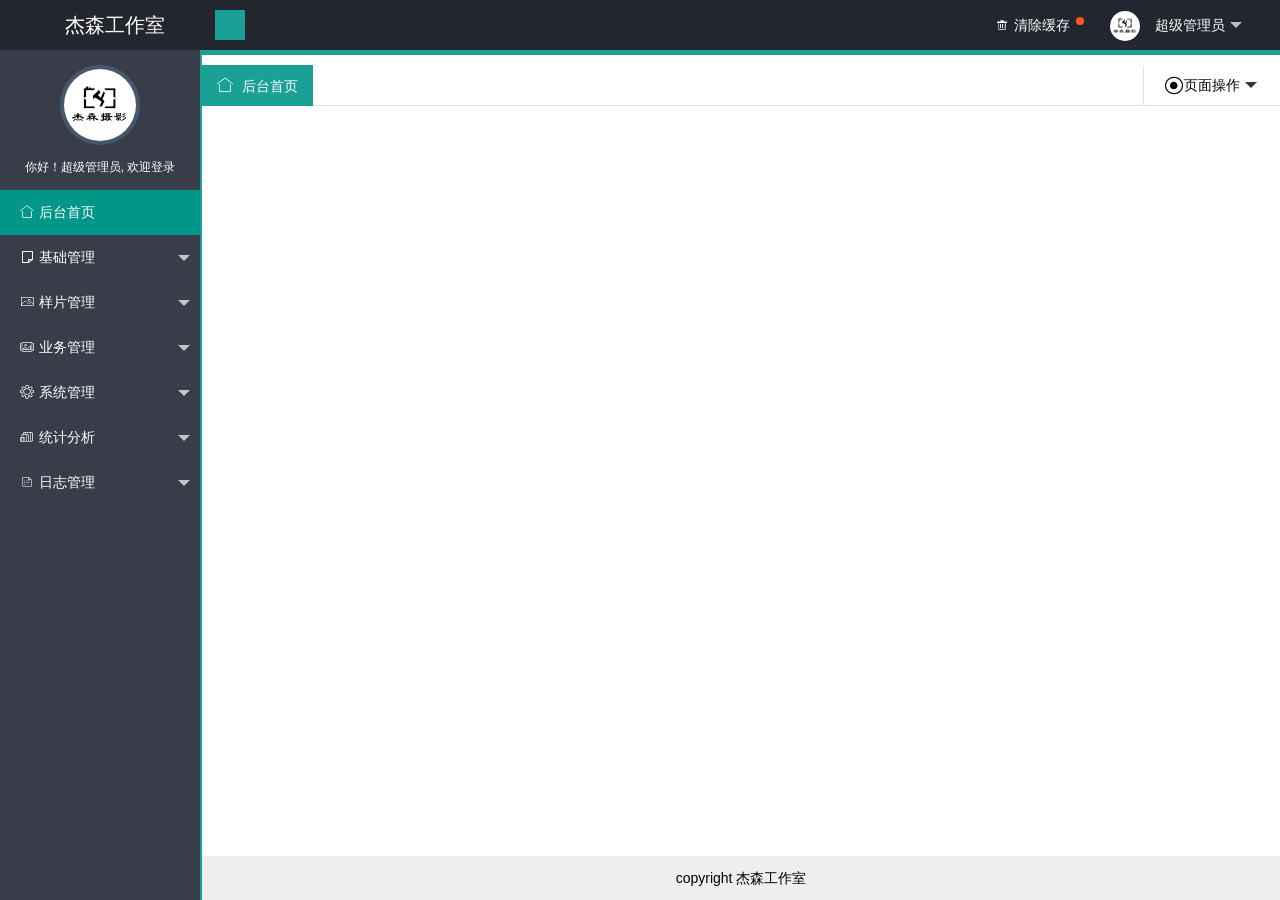
<file: WebContent/resources/index.html>
<!DOCTYPE html>
<html>
<head>
	<meta charset="utf-8">
	<title>首页-杰森工作室系统</title>
	<meta name="renderer" content="webkit">
	<meta http-equiv="X-UA-Compatible" content="IE=edge,chrome=1">
	<meta http-equiv="Access-Control-Allow-Origin" content="*">
	<meta name="viewport" content="width=device-width, initial-scale=1, maximum-scale=1">
	<meta name="apple-mobile-web-app-status-bar-style" content="black">
	<meta name="apple-mobile-web-app-capable" content="yes">
	<meta name="format-detection" content="telephone=no">
	<link rel="icon" href="favicon.ico">
	<link rel="stylesheet" href="layui/css/layui.css" media="all" />
	<link rel="stylesheet" href="css/index.css" media="all" />
</head>
<body class="main_body">
	<div class="layui-layout layui-layout-admin">
		<!-- 顶部 -->
		<div class="layui-header header">
			<div class="layui-main mag0">
				<a href="#" class="logo">杰森工作室</a>
				<!-- 显示/隐藏菜单 -->
				<a href="javascript:;" class="seraph hideMenu icon-caidan"></a>
			    <!-- 顶部右侧菜单 -->
			    <ul class="layui-nav top_menu">
					<li class="layui-nav-item" pc>
						<a href="javascript:;" class="clearCache"><i class="layui-icon" data-icon="&#xe640;">&#xe640;</i><cite>清除缓存</cite><span class="layui-badge-dot"></span></a>
					</li>
					
					<li class="layui-nav-item" id="userInfo">
						<a href="javascript:;"><img src="images/face.jpg" class="layui-nav-img userAvatar" width="35" height="35"><cite class="adminName">超级管理员</cite></a>
						<dl class="layui-nav-child">
							<dd><a href="javascript:;" data-url="page/user/userInfo.html"><i class="seraph icon-ziliao" data-icon="icon-ziliao"></i><cite>个人资料</cite></a></dd>
							<dd><a href="javascript:;" data-url="page/user/changePwd.html"><i class="seraph icon-xiugai" data-icon="icon-xiugai"></i><cite>修改密码</cite></a></dd>
							<dd pc><a href="javascript:;" class="changeSkin"><i class="layui-icon">&#xe61b;</i><cite>更换皮肤</cite></a></dd>
							<dd><a href="page/login/login.html" class="signOut"><i class="seraph icon-tuichu"></i><cite>退出</cite></a></dd>
						</dl>
					</li>
				</ul>
			</div>
		</div>
		<!-- 左侧导航 -->
		<div class="layui-side layui-bg-black">
			<div class="user-photo">
				<a class="img" title="我的头像" ><img src="images/face.jpg" class="userAvatar"></a>
				<p>你好！<span class="userName">超级管理员</span>, 欢迎登录</p>
			</div>
			<div class="navBar layui-side-scroll" id="navBar">
				<ul class="layui-nav layui-nav-tree">
					<li class="layui-nav-item layui-this">
						<!-- 首页设置 -->
						<a href="javascript:;" data-url=""><i class="layui-icon" data-icon=""></i><cite>后台首页</cite></a>
					</li>
				</ul>
			</div>
		</div>
		<!-- 右侧内容 -->
		<div class="layui-body layui-form">
			<div class="layui-tab mag0" lay-filter="bodyTab" id="top_tabs_box">
				<ul class="layui-tab-title top_tab" id="top_tabs">
					<li class="layui-this" lay-id=""><i class="layui-icon">&#xe68e;</i> <cite>后台首页</cite></li>
				</ul>
				<ul class="layui-nav closeBox">
				  <li class="layui-nav-item">
				    <a href="javascript:;"><i class="layui-icon caozuo">&#xe643;</i> 页面操作</a>
				    <dl class="layui-nav-child">
					  <dd><a href="javascript:;" class="refresh refreshThis"><i class="layui-icon">&#xe669;</i> 刷新当前</a></dd>
				      <dd><a href="javascript:;" class="closePageOther"><i class="seraph icon-prohibit"></i> 关闭其他</a></dd>
				      <dd><a href="javascript:;" class="closePageAll"><i class="seraph icon-guanbi"></i> 关闭全部</a></dd>
				    </dl>
				  </li>
				</ul>
				<div class="layui-tab-content clildFrame">
					<div class="layui-tab-item layui-show">
						<!-- 首页显示设置-->
						<iframe src=""></iframe>
					</div>
				</div>
			</div>
		</div>
		<!-- 底部 -->
		<div class="layui-footer footer">
			<p><span>copyright 杰森工作室</span></p>
		</div>
	</div>

	<!-- 移动导航 -->
	<div class="site-tree-mobile"><i class="layui-icon">&#xe602;</i></div>
	<div class="site-mobile-shade"></div>

	<script type="text/javascript" src="layui/layui.js"></script>
	<script type="text/javascript" src="js/cache.js"></script>
	<script type="text/javascript">
	var $,tab,dataStr,layer;
	layui.config({
		base : "js/"
	}).extend({
		"bodyTab" : "bodyTab"
	})
	layui.use(['bodyTab','form','element','layer','jquery'],function(){
		var form = layui.form,
			element = layui.element;
			$ = layui.$;
	    	layer = parent.layer === undefined ? layui.layer : top.layer;
			tab = layui.bodyTab({
				openTabNum : "50",  //最大可打开窗口数量
				url : "json/navs.json" //获取菜单json地址
			});

		//通过顶部菜单获取左侧二三级菜单   注：此处只做演示之用，实际开发中通过接口传参的方式获取导航数据
		function getData(json){
			$.getJSON(tab.tabConfig.url,function(data){
	                dataStr = data;
	                //重新渲染左侧菜单
	                tab.render();
			})
		}
		//页面加载时判断左侧菜单是否显示
		//通过顶部菜单获取左侧菜单
		$(".topLevelMenus li,.mobileTopLevelMenus dd").click(function(){
			if($(this).parents(".mobileTopLevelMenus").length != "0"){
				$(".topLevelMenus li").eq($(this).index()).addClass("layui-this").siblings().removeClass("layui-this");
			}else{
				$(".mobileTopLevelMenus dd").eq($(this).index()).addClass("layui-this").siblings().removeClass("layui-this");
			}
			$(".layui-layout-admin").removeClass("showMenu");
			$("body").addClass("site-mobile");
			getData($(this).data("menu"));
			//渲染顶部窗口
			tab.tabMove();
		})

		//隐藏左侧导航
		$(".hideMenu").click(function(){
			if($(".topLevelMenus li.layui-this a").data("url")){
				layer.msg("此栏目状态下左侧菜单不可展开");  //主要为了避免左侧显示的内容与顶部菜单不匹配
				return false;
			}
			$(".layui-layout-admin").toggleClass("showMenu");
			//渲染顶部窗口
			tab.tabMove();
		})

		//通过顶部菜单获取左侧二三级菜单   注：此处只做演示之用，实际开发中通过接口传参的方式获取导航数据
		getData("contentManagement");

		//手机设备的简单适配
	    $('.site-tree-mobile').on('click', function(){
			$('body').addClass('site-mobile');
		});
	    $('.site-mobile-shade').on('click', function(){
			$('body').removeClass('site-mobile');
		});

		// 添加新窗口
		$("body").on("click",".layui-nav .layui-nav-item a:not('.mobileTopLevelMenus .layui-nav-item a')",function(){
			//如果不存在子级
			if($(this).siblings().length == 0){
				addTab($(this));
				$('body').removeClass('site-mobile');  //移动端点击菜单关闭菜单层
			}
			$(this).parent("li").siblings().removeClass("layui-nav-itemed");
		})

		//清除缓存
		$(".clearCache").click(function(){
			window.sessionStorage.clear();
	        window.localStorage.clear();
	        var index = layer.msg('清除缓存中，请稍候',{icon: 16,time:false,shade:0.8});
	        setTimeout(function(){
	            layer.close(index);
	            layer.msg("缓存清除成功！");
	        },1000);
	    })

		//刷新后还原打开的窗口
	    if(cacheStr == "true") {
	        if (window.sessionStorage.getItem("menu") != null) {
	            menu = JSON.parse(window.sessionStorage.getItem("menu"));
	            curmenu = window.sessionStorage.getItem("curmenu");
	            var openTitle = '';
	            for (var i = 0; i < menu.length; i++) {
	                openTitle = '';
	                if (menu[i].icon) {
	                    if (menu[i].icon.split("-")[0] == 'icon') {
	                        openTitle += '<i class="seraph ' + menu[i].icon + '"></i>';
	                    } else {
	                        openTitle += '<i class="layui-icon">' + menu[i].icon + '</i>';
	                    }
	                }
	                openTitle += '<cite>' + menu[i].title + '</cite>';
	                openTitle += '<i class="layui-icon layui-unselect layui-tab-close" data-id="' + menu[i].layId + '">&#x1006;</i>';
	                element.tabAdd("bodyTab", {
	                    title: openTitle,
	                    content: "<iframe src='" + menu[i].href + "' data-id='" + menu[i].layId + "'></frame>",
	                    id: menu[i].layId
	                })
	                //定位到刷新前的窗口
	                if (curmenu != "undefined") {
	                    if (curmenu == '' || curmenu == "null") {  //定位到后台首页
	                        element.tabChange("bodyTab", '');
	                    } else if (JSON.parse(curmenu).title == menu[i].title) {  //定位到刷新前的页面
	                        element.tabChange("bodyTab", menu[i].layId);
	                    }
	                } else {
	                    element.tabChange("bodyTab", menu[menu.length - 1].layId);
	                }
	            }
	            //渲染顶部窗口
	            tab.tabMove();
	        }
	    }else{
			window.sessionStorage.removeItem("menu");
			window.sessionStorage.removeItem("curmenu");
		}
	})

	//打开新窗口
	function addTab(_this){
		tab.tabAdd(_this);
	}
	</script>
</body>
</html>
</file>
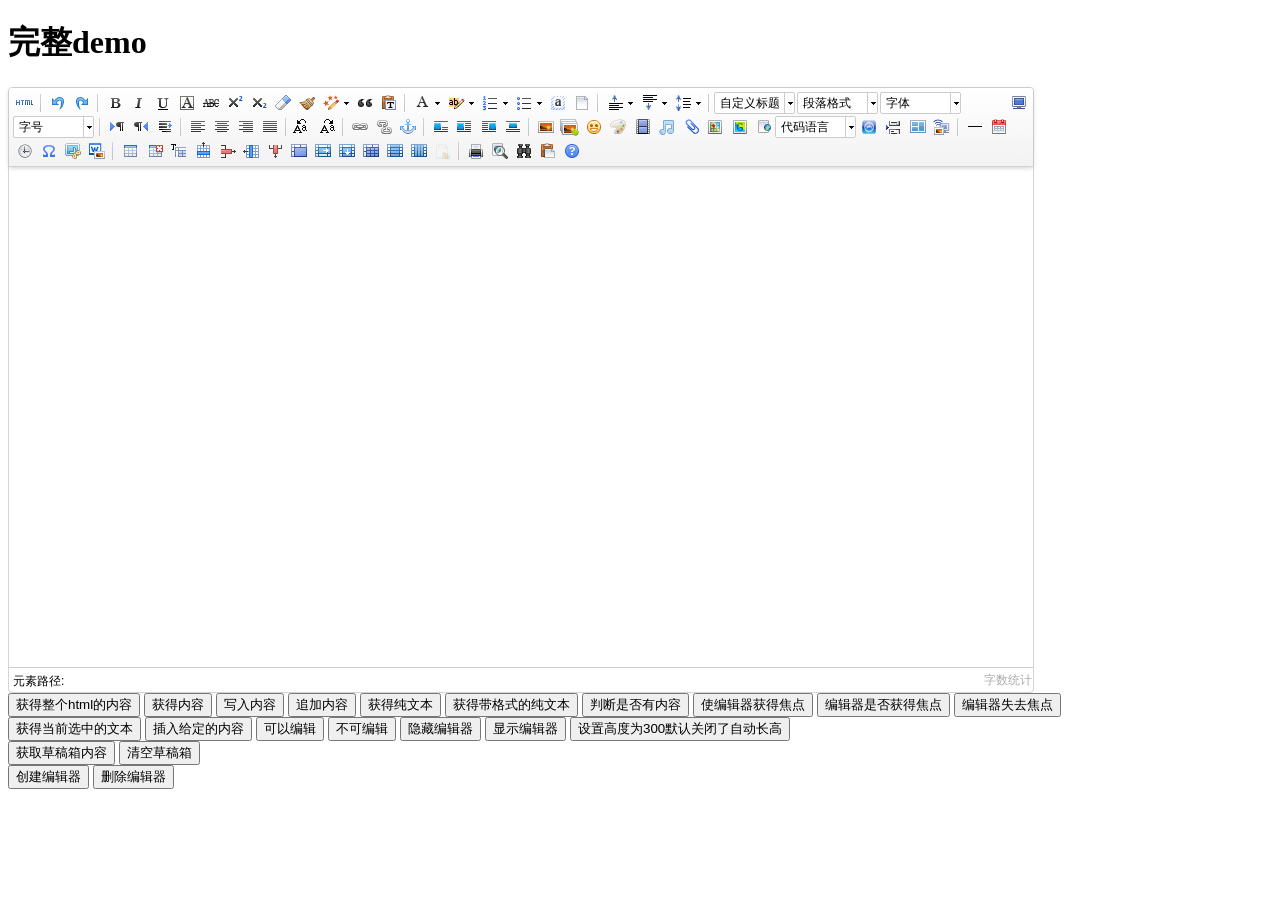
<file: WebContent/resources/uud/js/index.html>
<!DOCTYPE HTML PUBLIC "-//W3C//DTD HTML 4.01 Transitional//EN"
        "http://www.w3.org/TR/html4/loose.dtd">
<html>
<head>
    <title>完整demo</title>
    <meta http-equiv="Content-Type" content="text/html;charset=utf-8"/>
    <script type="text/javascript" charset="utf-8" src="ueditor.config.js"></script>
    <script type="text/javascript" charset="utf-8" src="ueditor.all.min.js"> </script>
    <!--建议手动加在语言，避免在ie下有时因为加载语言失败导致编辑器加载失败-->
    <!--这里加载的语言文件会覆盖你在配置项目里添加的语言类型，比如你在配置项目里配置的是英文，这里加载的中文，那最后就是中文-->
    <script type="text/javascript" charset="utf-8" src="lang/zh-cn/zh-cn.js"></script>

    <style type="text/css">
        div{
            width:100%;
        }
    </style>
</head>
<body>
<div>
    <h1>完整demo</h1>
    <script id="editor" type="text/plain" style="width:1024px;height:500px;"></script>
</div>
<div id="btns">
    <div>
        <button onclick="getAllHtml()">获得整个html的内容</button>
        <button onclick="getContent()">获得内容</button>
        <button onclick="setContent()">写入内容</button>
        <button onclick="setContent(true)">追加内容</button>
        <button onclick="getContentTxt()">获得纯文本</button>
        <button onclick="getPlainTxt()">获得带格式的纯文本</button>
        <button onclick="hasContent()">判断是否有内容</button>
        <button onclick="setFocus()">使编辑器获得焦点</button>
        <button onmousedown="isFocus(event)">编辑器是否获得焦点</button>
        <button onmousedown="setblur(event)" >编辑器失去焦点</button>

    </div>
    <div>
        <button onclick="getText()">获得当前选中的文本</button>
        <button onclick="insertHtml()">插入给定的内容</button>
        <button id="enable" onclick="setEnabled()">可以编辑</button>
        <button onclick="setDisabled()">不可编辑</button>
        <button onclick=" UE.getEditor('editor').setHide()">隐藏编辑器</button>
        <button onclick=" UE.getEditor('editor').setShow()">显示编辑器</button>
        <button onclick=" UE.getEditor('editor').setHeight(300)">设置高度为300默认关闭了自动长高</button>
    </div>

    <div>
        <button onclick="getLocalData()" >获取草稿箱内容</button>
        <button onclick="clearLocalData()" >清空草稿箱</button>
    </div>

</div>
<div>
    <button onclick="createEditor()">
    创建编辑器</button>
    <button onclick="deleteEditor()">
    删除编辑器</button>
</div>

<script type="text/javascript">

    //实例化编辑器
    //建议使用工厂方法getEditor创建和引用编辑器实例，如果在某个闭包下引用该编辑器，直接调用UE.getEditor('editor')就能拿到相关的实例
    var ue = UE.getEditor('editor');


    function isFocus(e){
        alert(UE.getEditor('editor').isFocus());
        UE.dom.domUtils.preventDefault(e)
    }
    function setblur(e){
        UE.getEditor('editor').blur();
        UE.dom.domUtils.preventDefault(e)
    }
    function insertHtml() {
        var value = prompt('插入html代码', '');
        UE.getEditor('editor').execCommand('insertHtml', value)
    }
    function createEditor() {
        enableBtn();
        UE.getEditor('editor');
    }
    function getAllHtml() {
        alert(UE.getEditor('editor').getAllHtml())
    }
    function getContent() {
        var arr = [];
        arr.push("使用editor.getContent()方法可以获得编辑器的内容");
        arr.push("内容为：");
        arr.push(UE.getEditor('editor').getContent());
        alert(arr.join("\n"));
    }
    function getPlainTxt() {
        var arr = [];
        arr.push("使用editor.getPlainTxt()方法可以获得编辑器的带格式的纯文本内容");
        arr.push("内容为：");
        arr.push(UE.getEditor('editor').getPlainTxt());
        alert(arr.join('\n'))
    }
    function setContent(isAppendTo) {
        var arr = [];
        arr.push("使用editor.setContent('欢迎使用ueditor')方法可以设置编辑器的内容");
        UE.getEditor('editor').setContent('欢迎使用ueditor', isAppendTo);
        alert(arr.join("\n"));
    }
    function setDisabled() {
        UE.getEditor('editor').setDisabled('fullscreen');
        disableBtn("enable");
    }

    function setEnabled() {
        UE.getEditor('editor').setEnabled();
        enableBtn();
    }

    function getText() {
        //当你点击按钮时编辑区域已经失去了焦点，如果直接用getText将不会得到内容，所以要在选回来，然后取得内容
        var range = UE.getEditor('editor').selection.getRange();
        range.select();
        var txt = UE.getEditor('editor').selection.getText();
        alert(txt)
    }

    function getContentTxt() {
        var arr = [];
        arr.push("使用editor.getContentTxt()方法可以获得编辑器的纯文本内容");
        arr.push("编辑器的纯文本内容为：");
        arr.push(UE.getEditor('editor').getContentTxt());
        alert(arr.join("\n"));
    }
    function hasContent() {
        var arr = [];
        arr.push("使用editor.hasContents()方法判断编辑器里是否有内容");
        arr.push("判断结果为：");
        arr.push(UE.getEditor('editor').hasContents());
        alert(arr.join("\n"));
    }
    function setFocus() {
        UE.getEditor('editor').focus();
    }
    function deleteEditor() {
        disableBtn();
        UE.getEditor('editor').destroy();
    }
    function disableBtn(str) {
        var div = document.getElementById('btns');
        var btns = UE.dom.domUtils.getElementsByTagName(div, "button");
        for (var i = 0, btn; btn = btns[i++];) {
            if (btn.id == str) {
                UE.dom.domUtils.removeAttributes(btn, ["disabled"]);
            } else {
                btn.setAttribute("disabled", "true");
            }
        }
    }
    function enableBtn() {
        var div = document.getElementById('btns');
        var btns = UE.dom.domUtils.getElementsByTagName(div, "button");
        for (var i = 0, btn; btn = btns[i++];) {
            UE.dom.domUtils.removeAttributes(btn, ["disabled"]);
        }
    }

    function getLocalData () {
        alert(UE.getEditor('editor').execCommand( "getlocaldata" ));
    }

    function clearLocalData () {
        UE.getEditor('editor').execCommand( "clearlocaldata" );
        alert("已清空草稿箱")
    }
</script>
</body>
</html>
</file>
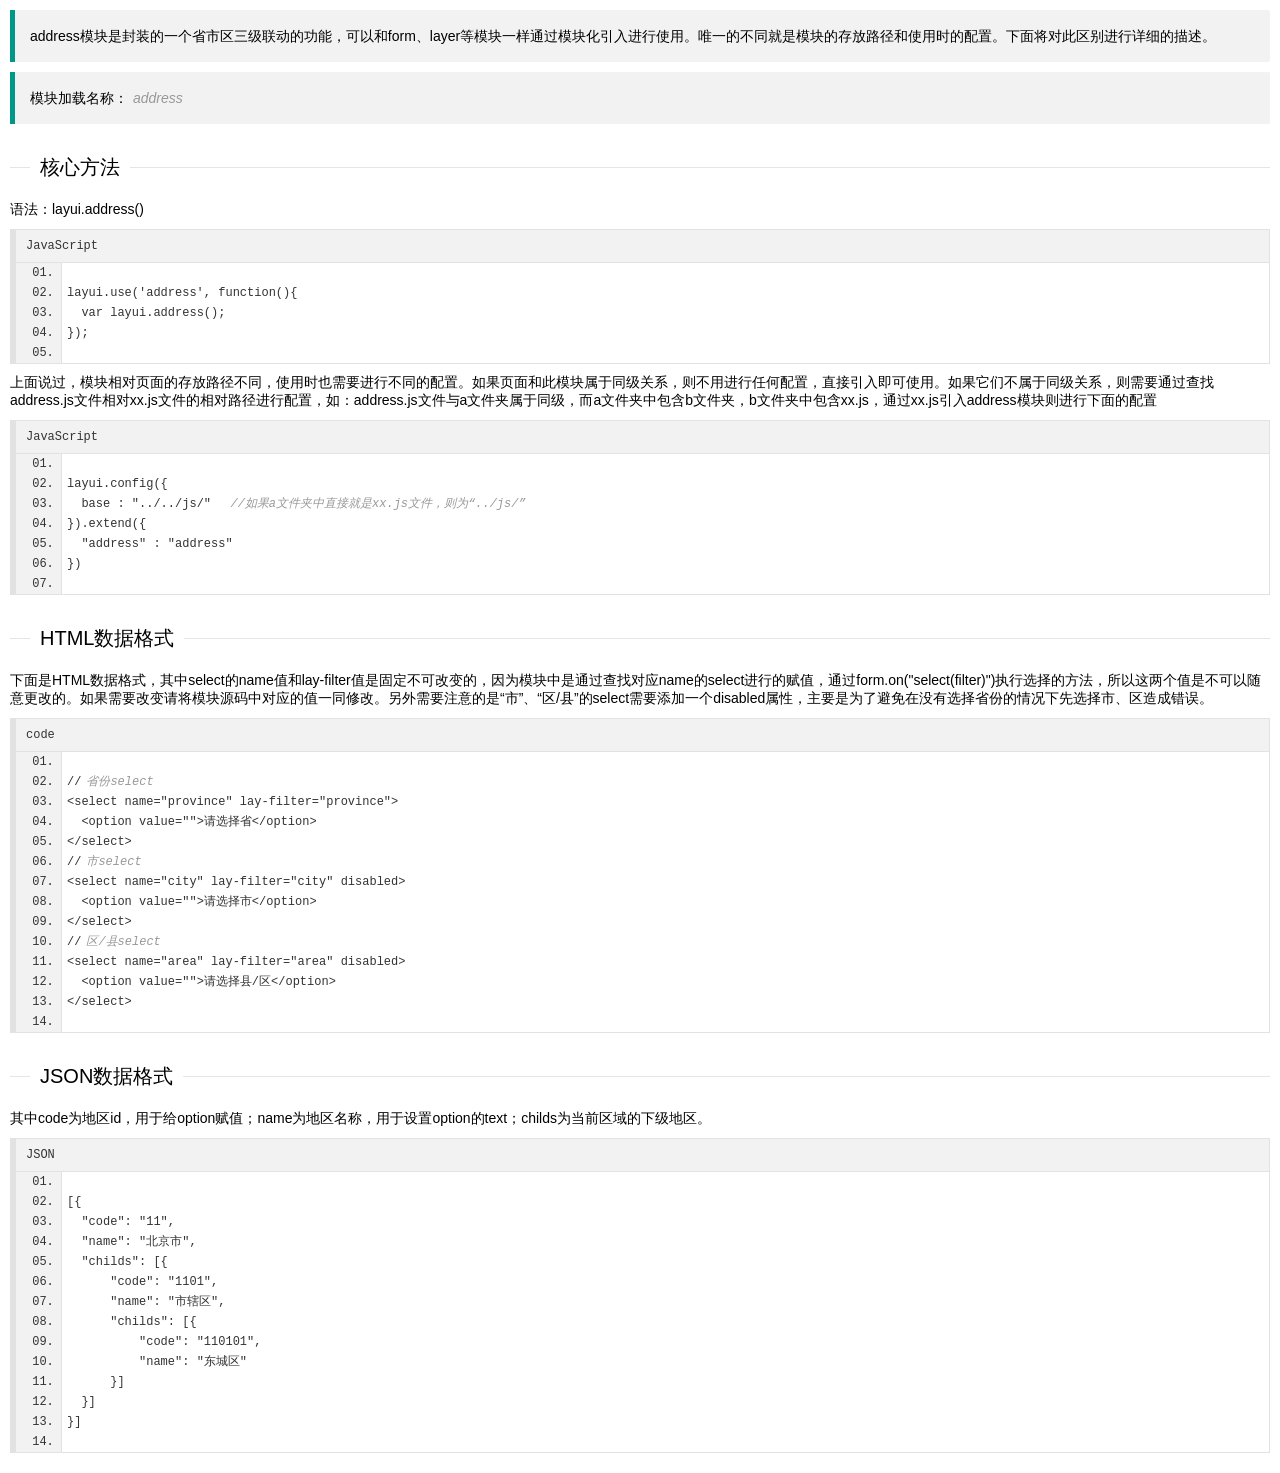
<file: WebContent/resources/page/doc/addressDoc.html>
<!DOCTYPE html>
<html>
<head>
	<meta charset="utf-8">
	<title>三级联动使用文档--layui后台管理模板 2.0</title>
	<meta name="renderer" content="webkit">
	<meta http-equiv="X-UA-Compatible" content="IE=edge,chrome=1">
	<meta name="viewport" content="width=device-width, initial-scale=1, maximum-scale=1">
	<meta name="apple-mobile-web-app-status-bar-style" content="black">
	<meta name="apple-mobile-web-app-capable" content="yes">
	<meta name="format-detection" content="telephone=no">
	<link rel="stylesheet" href="../../layui/css/layui.css" media="all" />
	<link rel="stylesheet" href="../../css/public.css" media="all" />
</head>
<body class="childrenBody">
	<blockquote class="layui-elem-quote">
		address模块是封装的一个省市区三级联动的功能，可以和form、layer等模块一样通过模块化引入进行使用。唯一的不同就是模块的存放路径和使用时的配置。下面将对此区别进行详细的描述。
	</blockquote>
	<blockquote class="layui-elem-quote">
		模块加载名称：<em class="layui-word-aux">address</em>
	</blockquote>
	<fieldset class="layui-elem-field layui-field-title magt30">
		<legend>核心方法</legend>
	</fieldset>
	<p>语法：<span class="layui-blue">layui.address()</span></p>
	<pre class="layui-code" lay-title="JavaScript">
		layui.use('address', function(){
		  var layui.address();
		});
	</pre>
	<p>上面说过，模块相对页面的存放路径不同，使用时也需要进行不同的配置。如果页面和此模块属于同级关系，则不用进行任何配置，直接引入即可使用。如果它们不属于同级关系，则需要通过查找address.js文件相对xx.js文件的相对路径进行配置，如：address.js文件与a文件夹属于同级，而a文件夹中包含b文件夹，b文件夹中包含xx.js，通过xx.js引入address模块则进行下面的配置</p>
	<pre class="layui-code" lay-title="JavaScript">
		layui.config({
		  base : "../../js/"  <em class="layui-word-aux">//如果a文件夹中直接就是xx.js文件，则为“../js/”</em>
		}).extend({
		  "address" : "address"
		})
	</pre>
	<fieldset class="layui-elem-field layui-field-title magt30">
		<legend>HTML数据格式</legend>
	</fieldset>
	<p>下面是HTML数据格式，<span class="layui-red">其中select的name值和lay-filter值是固定不可改变的</span>，因为模块中是通过查找对应name的select进行的赋值，通过form.on("select(filter)")执行选择的方法，所以这两个值是不可以随意更改的。如果需要改变请将模块源码中对应的值一同修改。另外需要注意的是“市”、“区/县”的select需要添加一个<span class="layui-blue">disabled属性</span>，主要是为了避免在没有选择省份的情况下先选择市、区造成错误。</p>
	<pre class="layui-code" lay-title="">
		//<em class="layui-word-aux">省份select</em>
		&lt;select name="province" lay-filter="province"&gt;
		  &lt;option value=""&gt;请选择省&lt;/option&gt;
		&lt;/select&gt;
		//<em class="layui-word-aux">市select</em>
		&lt;select name="city" lay-filter="city" disabled&gt;
		  &lt;option value=""&gt;请选择市&lt;/option&gt;
		&lt;/select&gt;
		//<em class="layui-word-aux">区/县select</em>
		&lt;select name="area" lay-filter="area" disabled&gt;
		  &lt;option value=""&gt;请选择县/区&lt;/option&gt;
		&lt;/select&gt;
	</pre>
	<fieldset class="layui-elem-field layui-field-title magt30">
		<legend>JSON数据格式</legend>
	</fieldset>
	<p>其中<span class="layui-blue">code</span>为地区id，用于给option赋值；<span class="layui-blue">name</span>为地区名称，用于设置option的text；<span class="layui-blue">childs</span>为当前区域的下级地区。</p>
	<pre class="layui-code" lay-title="JSON">
		[{
		  "code": "11",
		  "name": "北京市",
		  "childs": [{
		      "code": "1101",
		      "name": "市辖区",
		      "childs": [{
		          "code": "110101",
		          "name": "东城区"
		      }]
		  }]
		}]
	</pre>
	<script type="text/javascript" src="../../layui/layui.js"></script>
	<script type="text/javascript">
        layui.use(['code'],function(){
            layui.code({
                about:false
            });
        })
	</script>
</body>
</html>
</file>
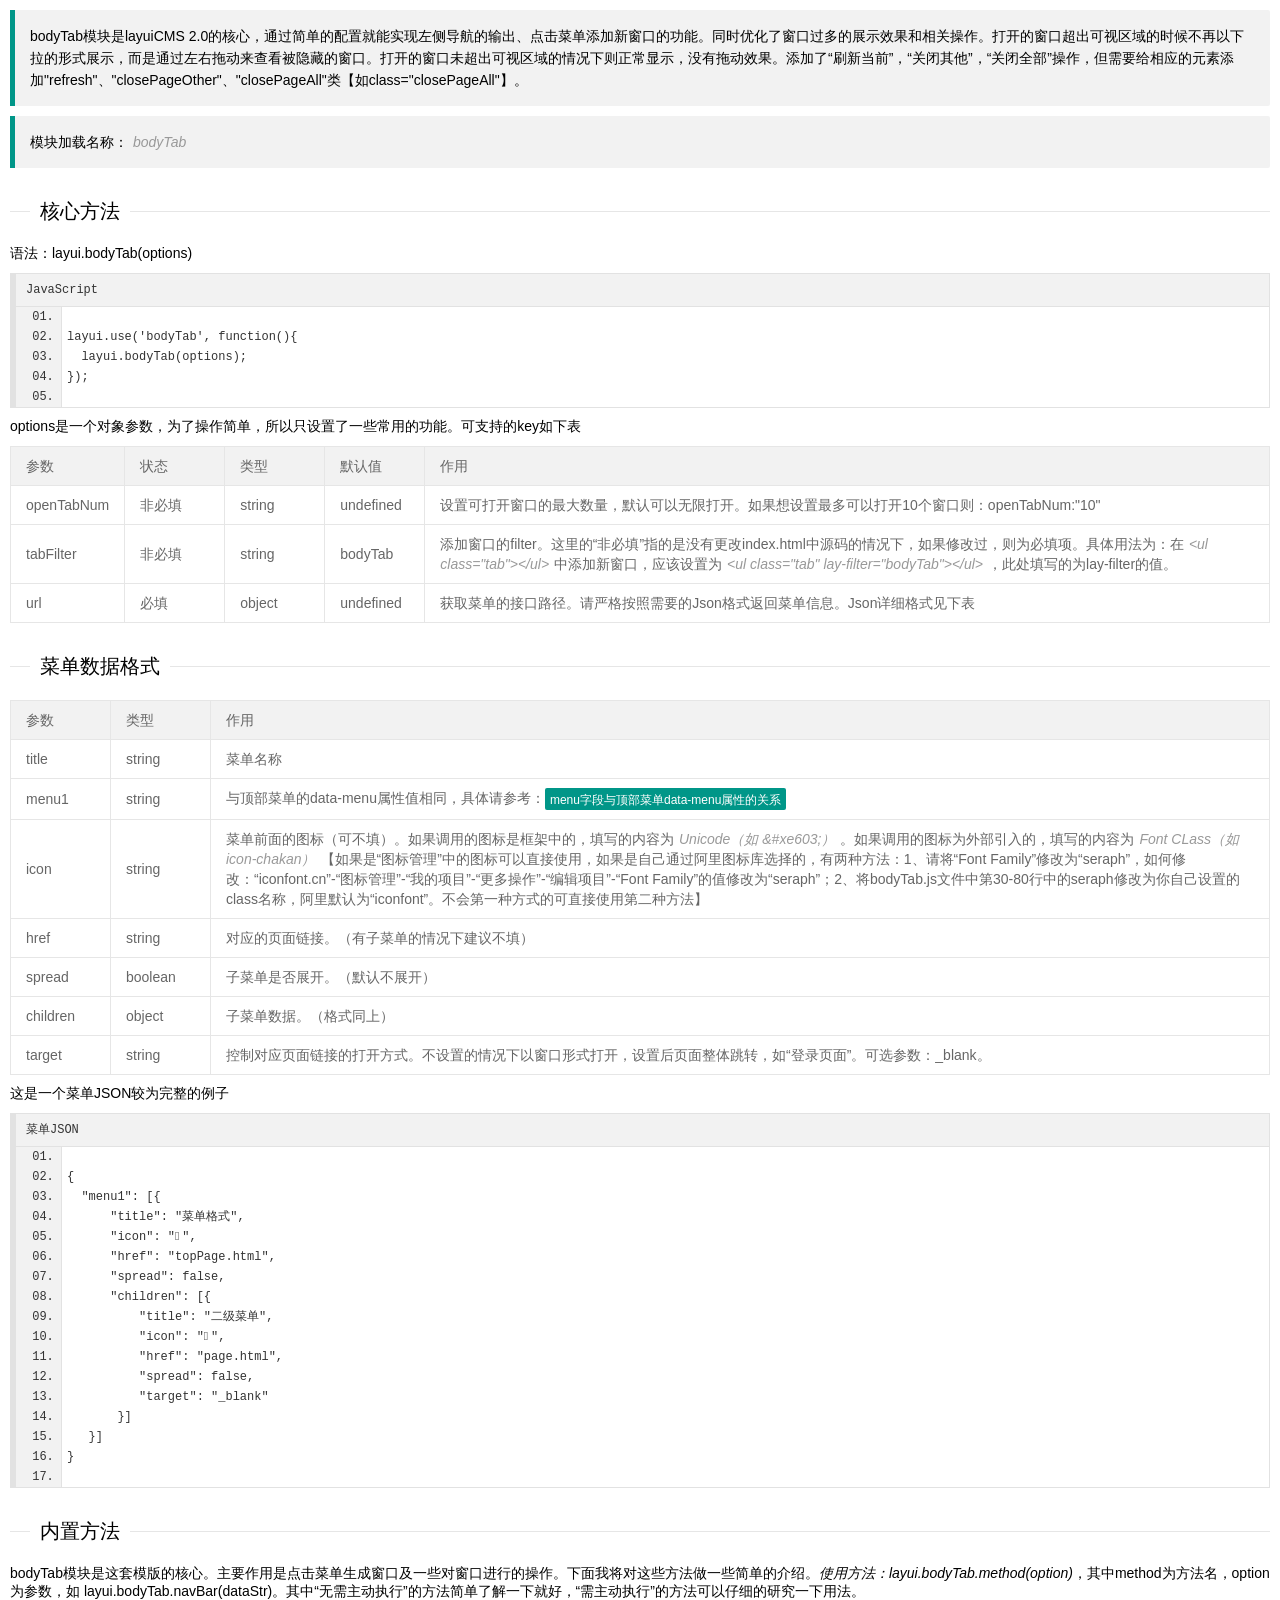
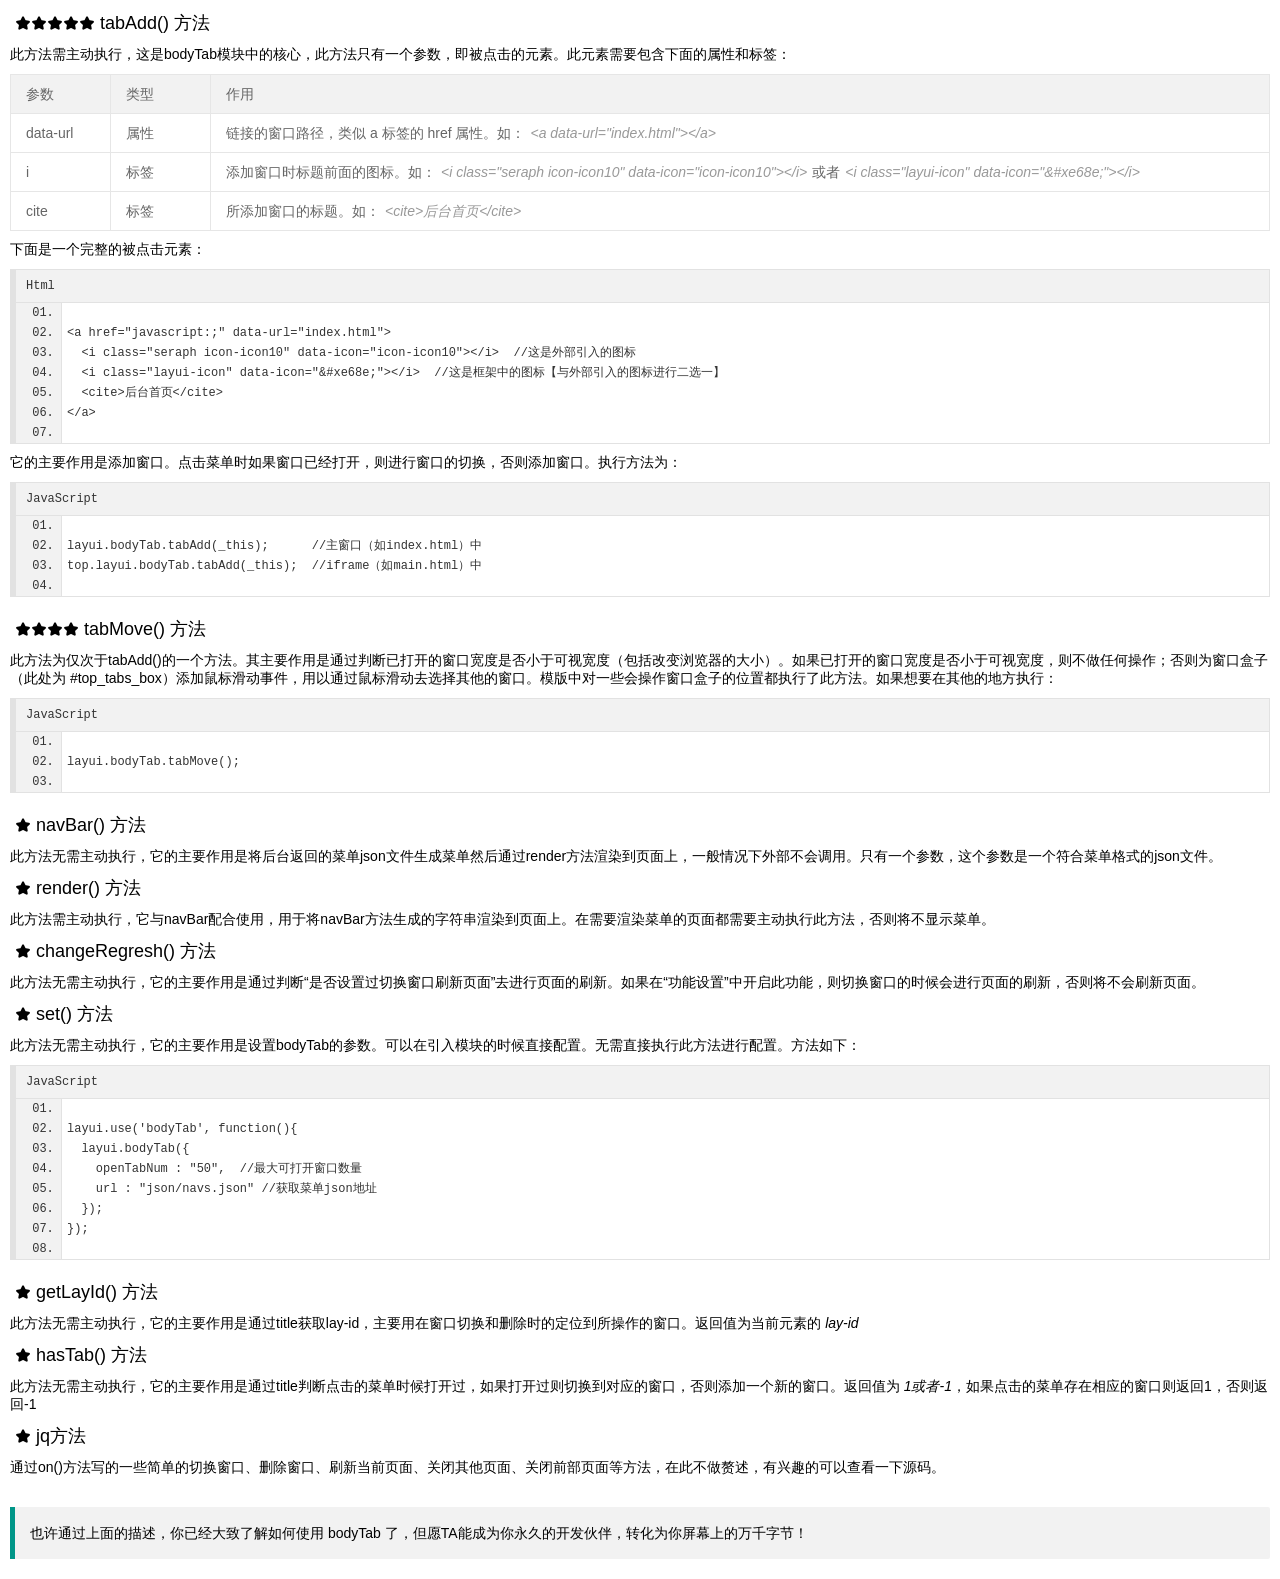
<file: WebContent/resources/page/doc/bodyTabDoc.html>
<!DOCTYPE html>
<html>
<head>
	<meta charset="utf-8">
	<title>bodyTab使用文档--layui后台管理模板 2.0</title>
	<meta name="renderer" content="webkit">
	<meta http-equiv="X-UA-Compatible" content="IE=edge,chrome=1">
	<meta name="viewport" content="width=device-width, initial-scale=1, maximum-scale=1">
	<meta name="apple-mobile-web-app-status-bar-style" content="black">
	<meta name="apple-mobile-web-app-capable" content="yes">
	<meta name="format-detection" content="telephone=no">
	<link rel="stylesheet" href="../../layui/css/layui.css" media="all" />
	<link rel="stylesheet" href="../../css/public.css" media="all" />
</head>
<body class="childrenBody">
	<blockquote class="layui-elem-quote">
		bodyTab模块是layuiCMS 2.0的核心，通过简单的配置就能实现左侧导航的输出、点击菜单添加新窗口的功能。同时优化了窗口过多的展示效果和相关操作。<span class="layui-red">打开的窗口超出可视区域的时候不再以下拉的形式展示，而是通过左右拖动来查看被隐藏的窗口。</span>打开的窗口未超出可视区域的情况下则正常显示，没有拖动效果。添加了“刷新当前”，“关闭其他”，“关闭全部”操作，但需要给相应的元素添加"refresh"、"closePageOther"、"closePageAll"类【如class="closePageAll"】。
	</blockquote>
	<blockquote class="layui-elem-quote">
		模块加载名称：<em class="layui-word-aux">bodyTab</em>
	</blockquote>
	<fieldset class="layui-elem-field layui-field-title magt30">
		<legend>核心方法</legend>
	</fieldset>
	<p>语法：<span class="layui-blue">layui.bodyTab(options)</span></p>
	<pre class="layui-code" lay-title="JavaScript">
		layui.use('bodyTab', function(){
		  layui.bodyTab(options);
		});
	</pre>
	<p>options是一个对象参数，为了操作简单，所以只设置了一些常用的功能。可支持的key如下表</p>
	<table class="layui-table">
		<colgroup>
			<col width="100">
			<col width="100" pc>
			<col width="100" pc>
			<col width="100" pc>
			<col>
		</colgroup>
		<thead>
			<tr>
				<th>参数</th>
				<th pc>状态</th>
				<th pc>类型</th>
				<th pc>默认值</th>
				<th>作用</th>
			</tr>
		</thead>
		<tbody>
			<tr>
				<td>openTabNum</td>
				<td pc>非必填</td>
				<td pc>string</td>
				<td pc>undefined</td>
				<td>设置可打开窗口的最大数量，默认可以无限打开。如果想设置最多可以打开10个窗口则：openTabNum:"10"</td>
			</tr>
			<tr>
				<td>tabFilter</td>
				<td pc>非必填</td>
				<td pc>string</td>
				<td pc>bodyTab</td>
				<td>添加窗口的filter。<span class="layui-red">这里的“非必填”指的是没有更改index.html中源码的情况下，如果修改过，则为必填项</span>。具体用法为：在<em class="layui-word-aux">&lt;ul class="tab"&gt;&lt;/ul&gt;</em>中添加新窗口，应该设置为<em class="layui-word-aux">&lt;ul class="tab" lay-filter="bodyTab"&gt;&lt;/ul&gt;</em>，此处填写的为lay-filter的值。</td>
			</tr>
			<tr>
				<td>url</td>
				<td pc>必填</td>
				<td pc>object</td>
				<td pc>undefined</td>
				<td>获取菜单的接口路径。请严格按照需要的Json格式返回菜单信息。Json详细格式见下表</td>
			</tr>
		</tbody>
	</table>
	<fieldset class="layui-elem-field layui-field-title magt30" id="navJson">
		<legend>菜单数据格式</legend>
	</fieldset>
	<table class="layui-table">
		<colgroup>
			<col width="100">
			<col width="100" pc>
			<col>
		</colgroup>
		<thead>
			<tr>
				<th>参数</th>
				<th pc>类型</th>
				<th>作用</th>
			</tr>
		</thead>
		<tbody>
			<tr>
				<td>title</td>
				<td pc>string</td>
				<td>菜单名称</td>
			</tr>
			<tr>
				<td>menu1</td>
				<td pc>string</td>
				<td>与顶部菜单的data-menu属性值相同，具体请参考：<a href="javascript:;" data-url="page/doc/navDoc.html" class="layui-btn layui-btn-xs goDataMenu"><i class="seraph" data-icon="icon-mokuai"></i><cite class="layui-hide">三级菜单</cite>menu字段与顶部菜单data-menu属性的关系</a></td>
			</tr>
			<tr>
				<td>icon</td>
				<td pc>string</td>
				<td>菜单前面的图标（可不填）。如果调用的图标是框架中的，填写的内容为<em class="layui-word-aux">Unicode（如 &amp;#xe603;）</em>。如果调用的图标为外部引入的，填写的内容为<em class="layui-word-aux">Font CLass（如 icon-chakan）</em>【如果是“图标管理”中的图标可以直接使用，如果是自己通过阿里图标库选择的，有两种方法：1、请将“Font Family”修改为“seraph”，<span class="layui-red">如何修改</span>：“iconfont.cn”-“图标管理”-“我的项目”-“更多操作”-“编辑项目”-“Font Family”的值修改为“seraph”；2、将bodyTab.js文件中第30-80行中的seraph修改为你自己设置的class名称，阿里默认为“iconfont”。不会第一种方式的可直接使用第二种方法】</td>
			</tr>
			<tr>
				<td>href</td>
				<td pc>string</td>
				<td>对应的页面链接。（有子菜单的情况下建议不填）</td>
			</tr>
			<tr>
				<td>spread</td>
				<td pc>boolean</td>
				<td>子菜单是否展开。（默认不展开）</td>
			</tr>
			<tr>
				<td>children</td>
				<td pc>object</td>
				<td>子菜单数据。（格式同上）</td>
			</tr>
			<tr>
				<td>target</td>
				<td pc>string</td>
				<td>控制对应页面链接的打开方式。不设置的情况下以窗口形式打开，设置后页面整体跳转，如“登录页面”。可选参数：_blank。</td>
			</tr>
		</tbody>
	</table>
	<p>这是一个菜单JSON较为完整的例子</p>
	<pre class="layui-code" lay-title="菜单JSON">
	{
	  "menu1": [{
	      "title": "菜单格式",
	      "icon": "&#xe630;",
	      "href": "topPage.html",
	      "spread": false,
	      "children": [{
	          "title": "二级菜单",
	          "icon": "&#xe61c;",
	          "href": "page.html",
	          "spread": false,
	          "target": "_blank"
	       }]
	   }]
	}
	</pre>
	<fieldset class="layui-elem-field layui-field-title magt30">
		<legend>内置方法</legend>
	</fieldset>
	<p>bodyTab模块是这套模版的核心。主要作用是点击菜单生成窗口及一些对窗口进行的操作。下面我将对这些方法做一些简单的介绍。<em class="layui-blue">使用方法：layui.bodyTab.method(option)</em>，其中method为方法名，option为参数，如 layui.bodyTab.navBar(dataStr)。其中“无需主动执行”的方法简单了解一下就好，“需主动执行”的方法可以仔细的研究一下用法。</p>
	<h2 class="method"><i class="layui-icon">&#xe658;</i><i class="layui-icon">&#xe658;</i><i class="layui-icon">&#xe658;</i><i class="layui-icon">&#xe658;</i><i class="layui-icon">&#xe658;</i> tabAdd() 方法</h2>
	<p>此方法<span class="layui-red">需主动执行</span>，这是bodyTab模块中的核心，此方法只有一个参数，即被点击的元素。此元素需要包含下面的属性和标签：</p>
	<table class="layui-table">
		<colgroup>
			<col width="100">
			<col width="100" pc>
			<col>
		</colgroup>
		<thead>
		<tr>
			<th>参数</th>
			<th pc>类型</th>
			<th>作用</th>
		</tr>
		</thead>
		<tbody>
		<tr>
			<td>data-url</td>
			<td pc>属性</td>
			<td>链接的窗口路径，类似 a 标签的 href 属性。如：<em class="layui-word-aux">&lt;a data-url="index.html"&gt;&lt;/a&gt;</em></td>
		</tr>
		<tr>
			<td>i</td>
			<td pc>标签</td>
			<td>添加窗口时标题前面的图标。如：<em class="layui-word-aux">&lt;i class="seraph icon-icon10" data-icon="icon-icon10"&gt;&lt;/i&gt;</em>或者<em class="layui-word-aux">&lt;i class="layui-icon" data-icon="&amp;#xe68e;"&gt;&lt;/i&gt;</em></td>
		</tr>
		<tr>
			<td>cite</td>
			<td pc>标签</td>
			<td>所添加窗口的标题。如：<em class="layui-word-aux">&lt;cite&gt;后台首页&lt;/cite&gt;</em></td>
		</tr>
		</tbody>
	</table>
	<p>下面是一个完整的被点击元素：</p>
	<pre class="layui-code" lay-title="Html">
		&lt;a href="javascript:;" data-url="index.html"&gt;
		  &lt;i class="seraph icon-icon10" data-icon="icon-icon10">&lt;/i&gt;  //这是外部引入的图标
		  &lt;i class="layui-icon" data-icon="&amp;#xe68e;">&lt;/i&gt;  //这是框架中的图标【与外部引入的图标进行二选一】
		  &lt;cite&gt;后台首页&lt;/cite&gt;
		&lt;/a&gt;
	</pre>
	<p>它的主要作用是添加窗口。点击菜单时如果窗口已经打开，则进行窗口的切换，否则添加窗口。执行方法为：</p>
	<pre class="layui-code" lay-title="JavaScript">
		layui.bodyTab.tabAdd(_this);      //主窗口（如index.html）中
		top.layui.bodyTab.tabAdd(_this);  //iframe（如main.html）中
	</pre>
	<h2 class="method"><i class="layui-icon">&#xe658;</i><i class="layui-icon">&#xe658;</i><i class="layui-icon">&#xe658;</i><i class="layui-icon">&#xe658;</i> tabMove() 方法</h2>
	<p>此方法为仅次于tabAdd()的一个方法。其主要作用是通过判断已打开的窗口宽度是否小于可视宽度（包括改变浏览器的大小）。如果已打开的窗口宽度是否小于可视宽度，则不做任何操作；否则为窗口盒子（此处为 #top_tabs_box）添加鼠标滑动事件，用以通过鼠标滑动去选择其他的窗口。模版中对一些会操作窗口盒子的位置都执行了此方法。如果想要在其他的地方执行：</p>
	<pre class="layui-code" lay-title="JavaScript">
		layui.bodyTab.tabMove();
	</pre>
	<h2 class="method"><i class="layui-icon">&#xe658;</i> navBar() 方法</h2>
	<p>此方法<span class="layui-red">无需主动执行</span>，它的主要作用是将后台返回的菜单json文件生成菜单然后通过render方法渲染到页面上，一般情况下外部不会调用。只有一个参数，这个参数是一个符合菜单格式的json文件。</p>
	<h2 class="method"><i class="layui-icon">&#xe658;</i> render() 方法</h2>
	<p>此方法<span class="layui-red">需主动执行</span>，它与navBar配合使用，用于将navBar方法生成的字符串渲染到页面上。在需要渲染菜单的页面都需要主动执行此方法，否则将不显示菜单。</p>
	<h2 class="method"><i class="layui-icon">&#xe658;</i> changeRegresh() 方法</h2>
	<p>此方法<span class="layui-red">无需主动执行</span>，它的主要作用是通过判断“是否设置过切换窗口刷新页面”去进行页面的刷新。如果在“功能设置”中开启此功能，则切换窗口的时候会进行页面的刷新，否则将不会刷新页面。</p>
	<h2 class="method"><i class="layui-icon">&#xe658;</i> set() 方法</h2>
	<p>此方法<span class="layui-red">无需主动执行</span>，它的主要作用是设置bodyTab的参数。可以在引入模块的时候直接配置。无需直接执行此方法进行配置。方法如下：</p>
	<pre class="layui-code" lay-title="JavaScript">
		layui.use('bodyTab', function(){
		  layui.bodyTab({
		    openTabNum : "50",  //最大可打开窗口数量
		    url : "json/navs.json" //获取菜单json地址
		  });
		});
	</pre>
	<h2 class="method"><i class="layui-icon">&#xe658;</i> getLayId() 方法</h2>
	<p>此方法<span class="layui-red">无需主动执行</span>，它的主要作用是通过title获取lay-id，主要用在窗口切换和删除时的定位到所操作的窗口。返回值为当前元素的 <em class="layui-blue">lay-id</em></p>
	<h2 class="method"><i class="layui-icon">&#xe658;</i> hasTab() 方法</h2>
	<p>此方法<span class="layui-red">无需主动执行</span>，它的主要作用是通过title判断点击的菜单时候打开过，如果打开过则切换到对应的窗口，否则添加一个新的窗口。返回值为 <em class="layui-blue">1或者-1</em>，如果点击的菜单存在相应的窗口则返回1，否则返回-1</p>
	<h2 class="method"><i class="layui-icon">&#xe658;</i> jq方法</h2>
	<p>通过on()方法写的一些简单的切换窗口、删除窗口、刷新当前页面、关闭其他页面、关闭前部页面等方法，在此不做赘述，有兴趣的可以查看一下源码。</p>
	<blockquote class="layui-elem-quote magt30">
		也许通过上面的描述，你已经大致了解如何使用 bodyTab 了，但愿TA能成为你永久的开发伙伴，转化为你屏幕上的万千字节！
	</blockquote>
	<script type="text/javascript" src="../../layui/layui.js"></script>
	<script type="text/javascript">
        layui.config({
            base : "../../js/"
        }).extend({
            "bodyTab" : "bodyTab"
        })
        layui.use(['code','jquery','bodyTab'],function(){
            var $ = layui.$,
				tab = layui.bodyTab();
            layui.code({
                about:false
            });

            $(".goDataMenu").click(function(){
                parent.tab.tabAdd($(this));
            })
        })
	</script>
</body>
</html>
</file>
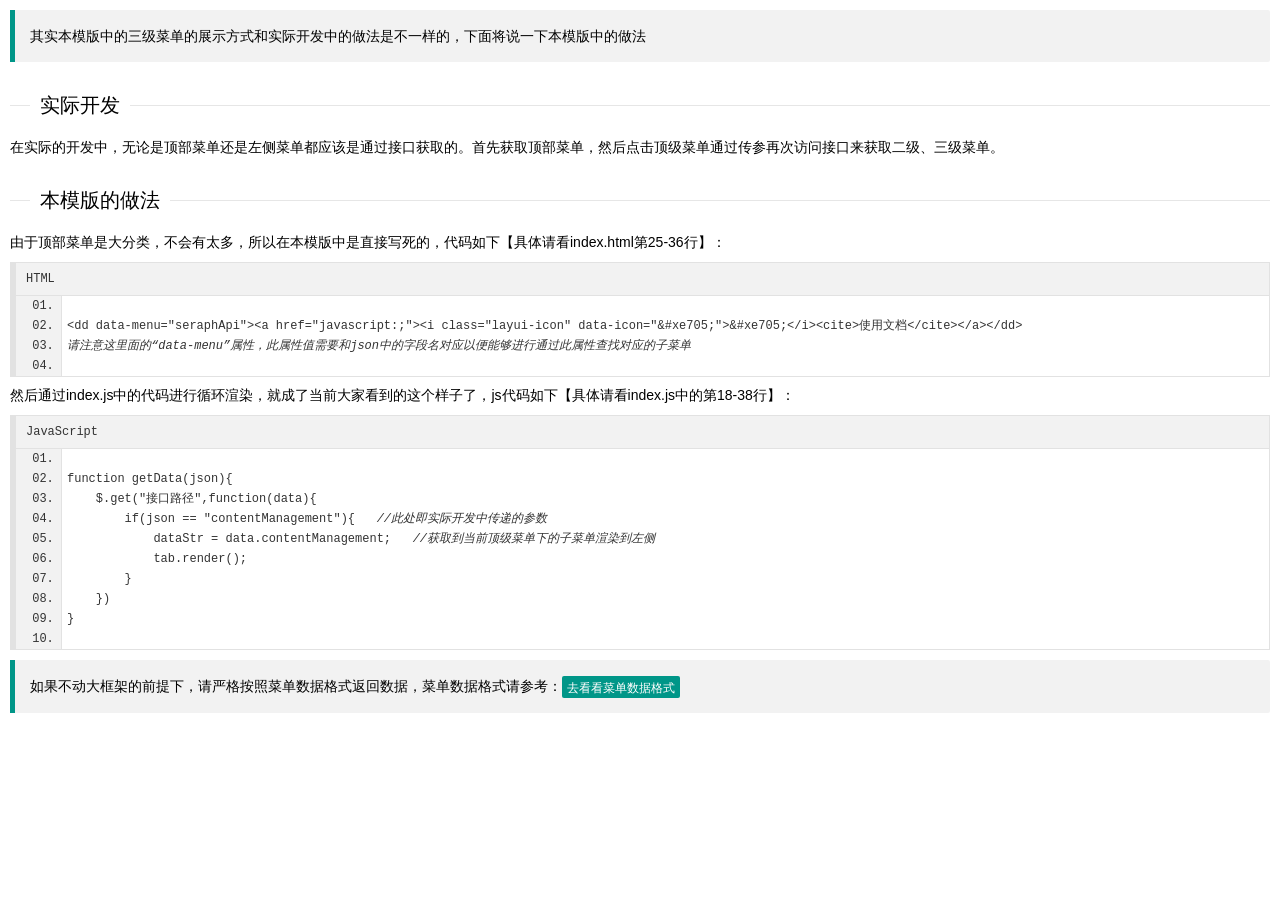
<file: WebContent/resources/page/doc/navDoc.html>
<!DOCTYPE html>
<html>
<head>
	<meta charset="utf-8">
	<title>三级菜单使用文档--layui后台管理模板 2.0</title>
	<meta name="renderer" content="webkit">
	<meta http-equiv="X-UA-Compatible" content="IE=edge,chrome=1">
	<meta name="viewport" content="width=device-width, initial-scale=1, maximum-scale=1">
	<meta name="apple-mobile-web-app-status-bar-style" content="black">
	<meta name="apple-mobile-web-app-capable" content="yes">
	<meta name="format-detection" content="telephone=no">
	<link rel="stylesheet" href="../../layui/css/layui.css" media="all" />
	<link rel="stylesheet" href="../../css/public.css" media="all" />
</head>
<body class="childrenBody">
	<blockquote class="layui-elem-quote">
		其实本模版中的三级菜单的展示方式和实际开发中的做法是不一样的，下面将说一下本模版中的做法
	</blockquote>
	<fieldset class="layui-elem-field layui-field-title magt30">
		<legend>实际开发</legend>
	</fieldset>
	<p>在实际的开发中，无论是顶部菜单还是左侧菜单都应该是通过接口获取的。首先获取顶部菜单，然后点击顶级菜单通过传参再次访问接口来获取二级、三级菜单。</p>
	<fieldset class="layui-elem-field layui-field-title magt30">
		<legend>本模版的做法</legend>
	</fieldset>
	<p>由于顶部菜单是大分类，不会有太多，所以在本模版中是直接写死的，代码如下【具体请看index.html第25-36行】：</p>
	<pre class="layui-code" lay-title="HTML">
		&lt;dd data-menu="seraphApi"&gt;&lt;a href="javascript:;"&gt;&lt;i class="layui-icon" data-icon="&amp;#xe705;"&gt;&amp;#xe705;&lt;/i&gt;&lt;cite&gt;使用文档&lt;/cite&gt;&lt;/a&gt;&lt;/dd&gt;
		<i class="layui-red">请注意这里面的“data-menu”属性，此属性值需要和json中的字段名对应以便能够进行通过此属性查找对应的子菜单</i>
	</pre>
	<p>然后通过index.js中的代码进行循环渲染，就成了当前大家看到的这个样子了，js代码如下【具体请看index.js中的第18-38行】：</p>
	<pre class="layui-code" lay-title="JavaScript">
		function getData(json){
		    $.get("接口路径",function(data){
		        if(json == "contentManagement"){   <i class="layui-blue">//此处即实际开发中传递的参数</i>
		            dataStr = data.contentManagement;   <i class="layui-blue">//获取到当前顶级菜单下的子菜单渲染到左侧</i>
		            tab.render();
		        }
		    })
		}
	</pre>
	<blockquote class="layui-elem-quote">
		<p class="layui-red">如果不动大框架的前提下，请严格按照菜单数据格式返回数据，菜单数据格式请参考：<a href="javascript:;" data-url="page/doc/bodyTabDoc.html#navJson" class="layui-btn layui-btn-xs goNavJson"><i class="seraph" data-icon="icon-mokuai"></i><cite class="layui-hide">bodyTab模块</cite>去看看菜单数据格式</a></p>
	</blockquote>

	<script type="text/javascript" src="../../layui/layui.js"></script>
	<script type="text/javascript">
        layui.config({
            base : "../../js/"
        }).extend({
            "bodyTab" : "bodyTab"
        })
        layui.use(['code','jquery','bodyTab'],function(){
            var $ = layui.$,
			tab = layui.bodyTab();
            layui.code({
                about:false
            });

            $(".goNavJson").click(function(){
                parent.tab.tabAdd($(this));
			})
        })
	</script>
</body>
</html>
</file>
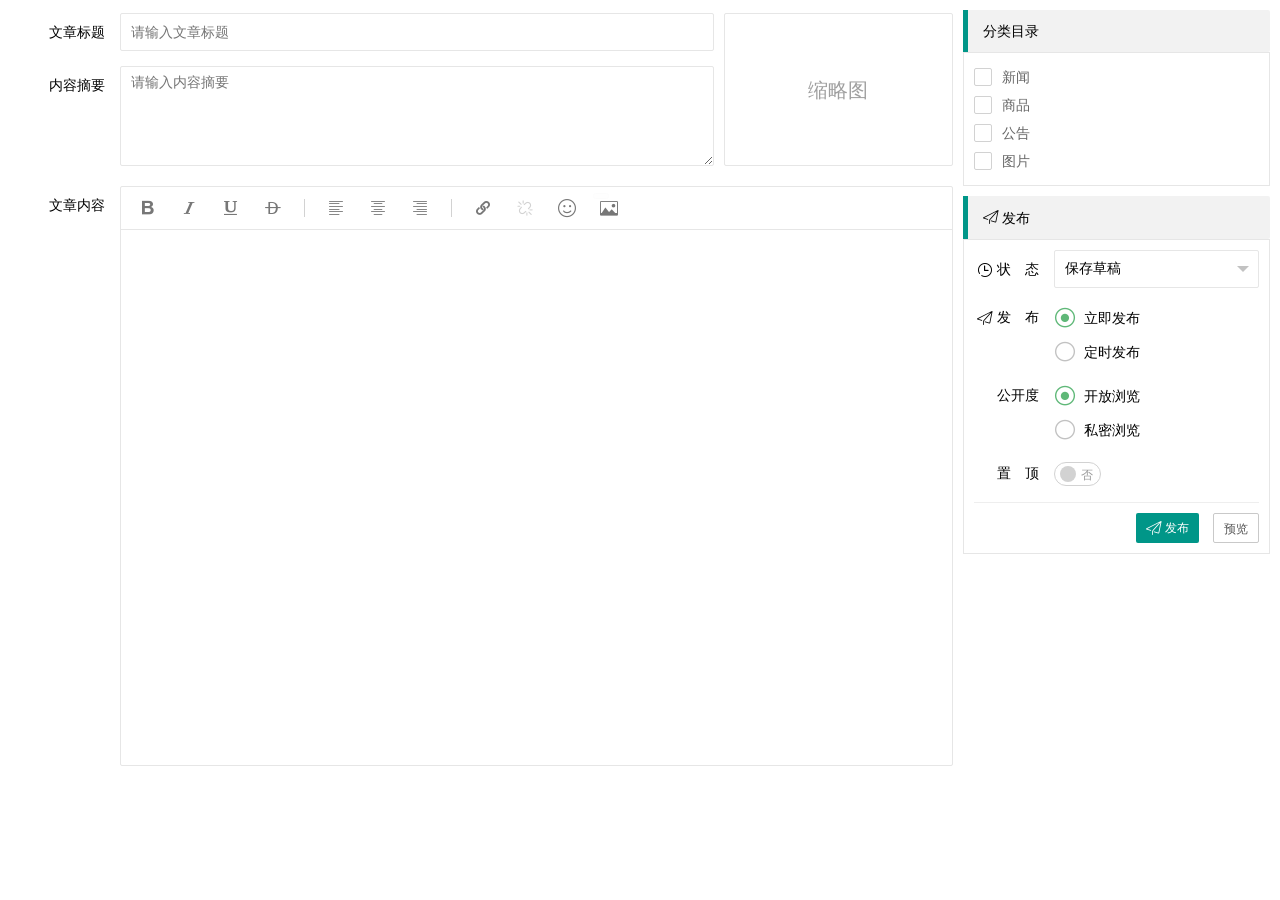
<file: WebContent/resources/page/news/newsAdd.html>
<!DOCTYPE html>
<html>
<head>
	<meta charset="utf-8">
	<title>文章列表--layui后台管理模板 2.0</title>
	<meta name="renderer" content="webkit">
	<meta http-equiv="X-UA-Compatible" content="IE=edge,chrome=1">
	<meta name="viewport" content="width=device-width, initial-scale=1, maximum-scale=1">
	<meta name="apple-mobile-web-app-status-bar-style" content="black">
	<meta name="apple-mobile-web-app-capable" content="yes">
	<meta name="format-detection" content="telephone=no">
	<link rel="stylesheet" href="../../layui/css/layui.css" media="all" />
	<link rel="stylesheet" href="../../css/public.css" media="all" />
</head>
<body class="childrenBody">
<form class="layui-form layui-row layui-col-space10">
	<div class="layui-col-md9 layui-col-xs12">
		<div class="layui-row layui-col-space10">
			<div class="layui-col-md9 layui-col-xs7">
				<div class="layui-form-item magt3">
					<label class="layui-form-label">文章标题</label>
					<div class="layui-input-block">
						<input type="text" class="layui-input newsName" lay-verify="newsName" placeholder="请输入文章标题">
					</div>
				</div>
				<div class="layui-form-item">
					<label class="layui-form-label">内容摘要</label>
					<div class="layui-input-block">
						<textarea placeholder="请输入内容摘要" class="layui-textarea abstract"></textarea>
					</div>
				</div>
			</div>
			<div class="layui-col-md3 layui-col-xs5">
				<div class="layui-upload-list thumbBox mag0 magt3">
					<img class="layui-upload-img thumbImg">
				</div>
			</div>
		</div>
		<div class="layui-form-item magb0">
			<label class="layui-form-label">文章内容</label>
			<div class="layui-input-block">
				<textarea class="layui-textarea layui-hide" name="content" lay-verify="content" id="news_content"></textarea>
			</div>
		</div>
	</div>
	<div class="layui-col-md3 layui-col-xs12">
		<blockquote class="layui-elem-quote title"><i class="seraph icon-caidan"></i> 分类目录</blockquote>
		<div class="border category">
			<div class="">
				<p><input type="checkbox" name="news" title="新闻" lay-skin="primary" /></p>
				<p><input type="checkbox" name="goods" title="商品" lay-skin="primary" /></p>
				<p><input type="checkbox" name="notice" title="公告" lay-skin="primary" /></p>
				<p><input type="checkbox" name="images" title="图片" lay-skin="primary" /></p>
			</div>
		</div>
		<blockquote class="layui-elem-quote title magt10"><i class="layui-icon">&#xe609;</i> 发布</blockquote>
		<div class="border">
			<div class="layui-form-item">
				<label class="layui-form-label"><i class="layui-icon">&#xe60e;</i> 状　态</label>
				<div class="layui-input-block newsStatus">
					<select name="status" lay-verify="required">
						<option value="0">保存草稿</option>
						<option value="1">等待审核</option>
					</select>
				</div>
			</div>
			<div class="layui-form-item">
				<label class="layui-form-label"><i class="layui-icon">&#xe609;</i> 发　布</label>
				<div class="layui-input-block">
					<input type="radio" name="release" title="立即发布" lay-skin="primary" lay-filter="release" checked />
					<input type="radio" name="release" title="定时发布" lay-skin="primary" lay-filter="release" />
				</div>
			</div>
			<div class="layui-form-item layui-hide releaseDate">
				<label class="layui-form-label"></label>
				<div class="layui-input-block">
					<input type="text" class="layui-input" id="release" placeholder="请选择日期和时间" readonly />
				</div>
			</div>
			<div class="layui-form-item openness">
				<label class="layui-form-label"><i class="seraph icon-look"></i> 公开度</label>
				<div class="layui-input-block">
					<input type="radio" name="openness" title="开放浏览" lay-skin="primary" checked />
					<input type="radio" name="openness" title="私密浏览" lay-skin="primary" />
				</div>
			</div>
			<div class="layui-form-item newsTop">
				<label class="layui-form-label"><i class="seraph icon-zhiding"></i> 置　顶</label>
				<div class="layui-input-block">
					<input type="checkbox" name="newsTop" lay-skin="switch" lay-text="是|否">
				</div>
			</div>
			<hr class="layui-bg-gray" />
			<div class="layui-right">
				<a class="layui-btn layui-btn-sm" lay-filter="addNews" lay-submit><i class="layui-icon">&#xe609;</i>发布</a>
				<a class="layui-btn layui-btn-primary layui-btn-sm" lay-filter="look" lay-submit>预览</a>
			</div>
		</div>
	</div>
</form>
<script type="text/javascript" src="../../layui/layui.js"></script>
<script type="text/javascript" src="newsAdd.js"></script>
</body>
</html>
</file>
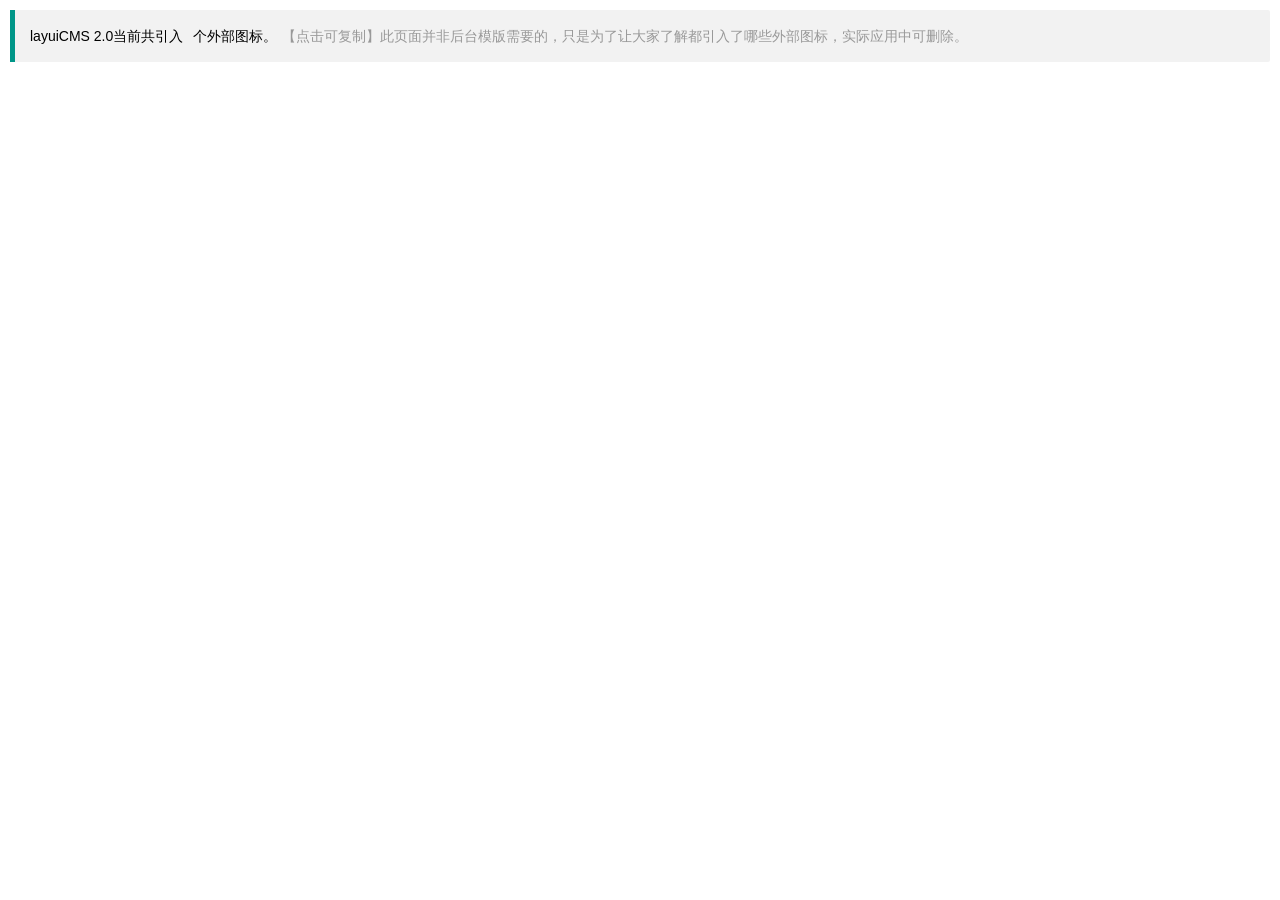
<file: WebContent/resources/page/systemSetting/icons.html>
<!DOCTYPE html>
<html>
<head>
	<meta charset="utf-8">
	<title>图标管理--layui后台管理模板 2.0</title>
	<meta name="renderer" content="webkit">
	<meta http-equiv="X-UA-Compatible" content="IE=edge,chrome=1">
	<meta name="viewport" content="width=device-width, initial-scale=1, maximum-scale=1">
	<meta name="apple-mobile-web-app-status-bar-style" content="black">
	<meta name="apple-mobile-web-app-capable" content="yes">
	<meta name="format-detection" content="telephone=no">
	<link rel="stylesheet" href="../../layui/css/layui.css" media="all" />
	<link rel="stylesheet" href="../../css/public.css" media="all" />
</head>
<body class="childrenBody">
	<blockquote class="layui-elem-quote">
		layuiCMS 2.0当前共引入<span class="layui-red iconsLength"></span>个外部图标。<span class="layui-word-aux">【点击可复制】此页面并非后台模版需要的，只是为了让大家了解都引入了哪些外部图标，实际应用中可删除。</span>
	</blockquote>
	<textarea id="copyText"></textarea>
	<ul class="icons layui-row"></ul>

	<script type="text/javascript" src="../../layui/layui.js"></script>
	<script type="text/javascript" src="icons.js"></script>
</body>
</html>
</file>
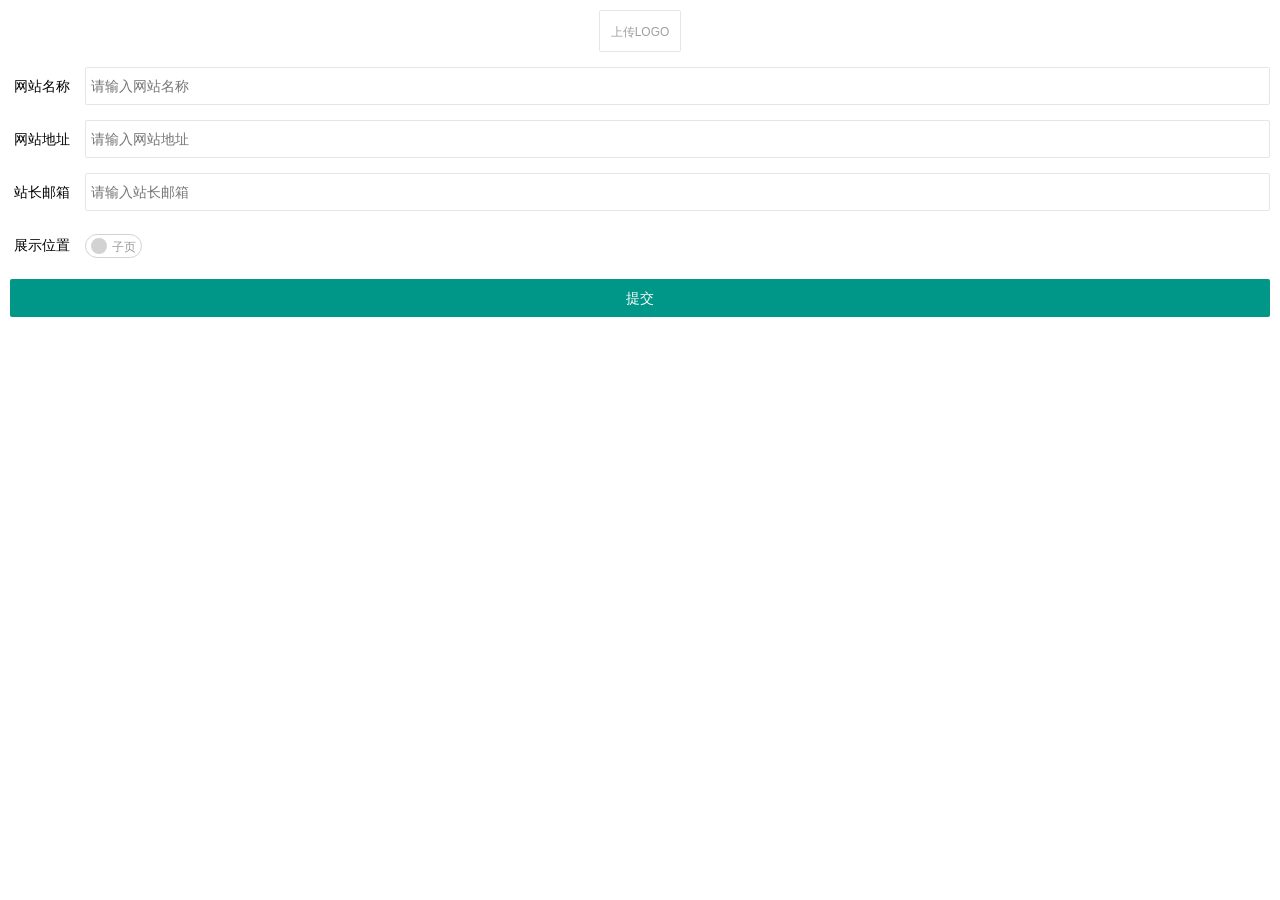
<file: WebContent/resources/page/systemSetting/linksAdd.html>
<!DOCTYPE html>
<html>
<head>
	<meta charset="utf-8">
	<title>文章列表--layui后台管理模板 2.0</title>
	<meta name="renderer" content="webkit">
	<meta http-equiv="X-UA-Compatible" content="IE=edge,chrome=1">
	<meta name="viewport" content="width=device-width, initial-scale=1, maximum-scale=1">
	<meta name="apple-mobile-web-app-status-bar-style" content="black">
	<meta name="apple-mobile-web-app-capable" content="yes">
	<meta name="format-detection" content="telephone=no">
	<link rel="stylesheet" href="../../layui/css/layui.css" media="all" />
	<link rel="stylesheet" href="../../css/public.css" media="all" />
</head>
<body class="childrenBody">
<form class="layui-form linksAdd">
	<div class="layui-form-item">
		<div class="layui-upload-list linkLogo">
			<img class="layui-upload-img linkLogoImg">
		</div>
	</div>
	<div class="layui-form-item">
		<label class="layui-form-label">网站名称</label>
		<div class="layui-input-block">
			<input type="text" class="layui-input linkName" lay-verify="required" placeholder="请输入网站名称" />
		</div>
	</div>
	<div class="layui-form-item">
		<label class="layui-form-label">网站地址</label>
		<div class="layui-input-block">
			<input type="text" class="layui-input linkUrl" lay-verify="required|url" placeholder="请输入网站地址" />
		</div>
	</div>
	<div class="layui-form-item">
		<label class="layui-form-label">站长邮箱</label>
		<div class="layui-input-block">
			<input type="text" class="layui-input masterEmail" lay-verify="required|email" placeholder="请输入站长邮箱" />
		</div>
	</div>
	<div class="layui-form-item">
		<label class="layui-form-label">展示位置</label>
		<div class="layui-input-block">
			<input type="checkbox" class="layui-input showAddress" lay-text="首页|子页" lay-skin="switch" />
		</div>
	</div>
	<div class="layui-form-item">
		<button class="layui-btn layui-block" lay-filter="addLink" lay-submit>提交</button>
	</div>
</form>
<script type="text/javascript" src="../../layui/layui.js"></script>
<script type="text/javascript" src="linkList.js"></script>
</body>
</html>
</file>
<file: WebContent/resources/layui/css/layui.css>
/** layui-v2.5.6 MIT License By https://www.layui.com */
 .layui-inline,img{display:inline-block;vertical-align:middle}h1,h2,h3,h4,h5,h6{font-weight:400}.layui-edge,.layui-header,.layui-inline,.layui-main{position:relative}.layui-body,.layui-edge,.layui-elip{overflow:hidden}.layui-btn,.layui-edge,.layui-inline,img{vertical-align:middle}.layui-btn,.layui-disabled,.layui-icon,.layui-unselect{-moz-user-select:none;-webkit-user-select:none;-ms-user-select:none}.layui-elip,.layui-form-checkbox span,.layui-form-pane .layui-form-label{text-overflow:ellipsis;white-space:nowrap}.layui-breadcrumb,.layui-tree-btnGroup{visibility:hidden}blockquote,body,button,dd,div,dl,dt,form,h1,h2,h3,h4,h5,h6,input,li,ol,p,pre,td,textarea,th,ul{margin:0;padding:0;-webkit-tap-highlight-color:rgba(0,0,0,0)}a:active,a:hover{outline:0}img{border:none}li{list-style:none}table{border-collapse:collapse;border-spacing:0}h4,h5,h6{font-size:100%}button,input,optgroup,option,select,textarea{font-family:inherit;font-size:inherit;font-style:inherit;font-weight:inherit;outline:0}pre{white-space:pre-wrap;white-space:-moz-pre-wrap;white-space:-pre-wrap;white-space:-o-pre-wrap;word-wrap:break-word}body{line-height:24px;font:14px Helvetica Neue,Helvetica,PingFang SC,Tahoma,Arial,sans-serif}hr{height:1px;margin:10px 0;border:0;clear:both}a{color:#333;text-decoration:none}a:hover{color:#777}a cite{font-style:normal;*cursor:pointer}.layui-border-box,.layui-border-box *{box-sizing:border-box}.layui-box,.layui-box *{box-sizing:content-box}.layui-clear{clear:both;*zoom:1}.layui-clear:after{content:'\20';clear:both;*zoom:1;display:block;height:0}.layui-inline{*display:inline;*zoom:1}.layui-edge{display:inline-block;width:0;height:0;border-width:6px;border-style:dashed;border-color:transparent}.layui-edge-top{top:-4px;border-bottom-color:#999;border-bottom-style:solid}.layui-edge-right{border-left-color:#999;border-left-style:solid}.layui-edge-bottom{top:2px;border-top-color:#999;border-top-style:solid}.layui-edge-left{border-right-color:#999;border-right-style:solid}.layui-disabled,.layui-disabled:hover{color:#d2d2d2!important;cursor:not-allowed!important}.layui-circle{border-radius:100%}.layui-show{display:block!important}.layui-hide{display:none!important}@font-face{font-family:layui-icon;src:url(../font/iconfont.eot?v=256);src:url(../font/iconfont.eot?v=256#iefix) format('embedded-opentype'),url(../font/iconfont.woff2?v=256) format('woff2'),url(../font/iconfont.woff?v=256) format('woff'),url(../font/iconfont.ttf?v=256) format('truetype'),url(../font/iconfont.svg?v=256#layui-icon) format('svg')}.layui-icon{font-family:layui-icon!important;font-size:16px;font-style:normal;-webkit-font-smoothing:antialiased;-moz-osx-font-smoothing:grayscale}.layui-icon-reply-fill:before{content:"\e611"}.layui-icon-set-fill:before{content:"\e614"}.layui-icon-menu-fill:before{content:"\e60f"}.layui-icon-search:before{content:"\e615"}.layui-icon-share:before{content:"\e641"}.layui-icon-set-sm:before{content:"\e620"}.layui-icon-engine:before{content:"\e628"}.layui-icon-close:before{content:"\1006"}.layui-icon-close-fill:before{content:"\1007"}.layui-icon-chart-screen:before{content:"\e629"}.layui-icon-star:before{content:"\e600"}.layui-icon-circle-dot:before{content:"\e617"}.layui-icon-chat:before{content:"\e606"}.layui-icon-release:before{content:"\e609"}.layui-icon-list:before{content:"\e60a"}.layui-icon-chart:before{content:"\e62c"}.layui-icon-ok-circle:before{content:"\1005"}.layui-icon-layim-theme:before{content:"\e61b"}.layui-icon-table:before{content:"\e62d"}.layui-icon-right:before{content:"\e602"}.layui-icon-left:before{content:"\e603"}.layui-icon-cart-simple:before{content:"\e698"}.layui-icon-face-cry:before{content:"\e69c"}.layui-icon-face-smile:before{content:"\e6af"}.layui-icon-survey:before{content:"\e6b2"}.layui-icon-tree:before{content:"\e62e"}.layui-icon-ie:before{content:"\e7bb"}.layui-icon-upload-circle:before{content:"\e62f"}.layui-icon-add-circle:before{content:"\e61f"}.layui-icon-download-circle:before{content:"\e601"}.layui-icon-templeate-1:before{content:"\e630"}.layui-icon-util:before{content:"\e631"}.layui-icon-face-surprised:before{content:"\e664"}.layui-icon-edit:before{content:"\e642"}.layui-icon-speaker:before{content:"\e645"}.layui-icon-down:before{content:"\e61a"}.layui-icon-file:before{content:"\e621"}.layui-icon-layouts:before{content:"\e632"}.layui-icon-rate-half:before{content:"\e6c9"}.layui-icon-add-circle-fine:before{content:"\e608"}.layui-icon-prev-circle:before{content:"\e633"}.layui-icon-read:before{content:"\e705"}.layui-icon-404:before{content:"\e61c"}.layui-icon-carousel:before{content:"\e634"}.layui-icon-help:before{content:"\e607"}.layui-icon-code-circle:before{content:"\e635"}.layui-icon-windows:before{content:"\e67f"}.layui-icon-water:before{content:"\e636"}.layui-icon-username:before{content:"\e66f"}.layui-icon-find-fill:before{content:"\e670"}.layui-icon-about:before{content:"\e60b"}.layui-icon-location:before{content:"\e715"}.layui-icon-up:before{content:"\e619"}.layui-icon-pause:before{content:"\e651"}.layui-icon-date:before{content:"\e637"}.layui-icon-layim-uploadfile:before{content:"\e61d"}.layui-icon-delete:before{content:"\e640"}.layui-icon-play:before{content:"\e652"}.layui-icon-top:before{content:"\e604"}.layui-icon-firefox:before{content:"\e686"}.layui-icon-friends:before{content:"\e612"}.layui-icon-refresh-3:before{content:"\e9aa"}.layui-icon-ok:before{content:"\e605"}.layui-icon-layer:before{content:"\e638"}.layui-icon-face-smile-fine:before{content:"\e60c"}.layui-icon-dollar:before{content:"\e659"}.layui-icon-group:before{content:"\e613"}.layui-icon-layim-download:before{content:"\e61e"}.layui-icon-picture-fine:before{content:"\e60d"}.layui-icon-link:before{content:"\e64c"}.layui-icon-diamond:before{content:"\e735"}.layui-icon-log:before{content:"\e60e"}.layui-icon-key:before{content:"\e683"}.layui-icon-rate-solid:before{content:"\e67a"}.layui-icon-fonts-del:before{content:"\e64f"}.layui-icon-unlink:before{content:"\e64d"}.layui-icon-fonts-clear:before{content:"\e639"}.layui-icon-triangle-r:before{content:"\e623"}.layui-icon-circle:before{content:"\e63f"}.layui-icon-radio:before{content:"\e643"}.layui-icon-align-center:before{content:"\e647"}.layui-icon-align-right:before{content:"\e648"}.layui-icon-align-left:before{content:"\e649"}.layui-icon-loading-1:before{content:"\e63e"}.layui-icon-return:before{content:"\e65c"}.layui-icon-fonts-strong:before{content:"\e62b"}.layui-icon-upload:before{content:"\e67c"}.layui-icon-dialogue:before{content:"\e63a"}.layui-icon-video:before{content:"\e6ed"}.layui-icon-headset:before{content:"\e6fc"}.layui-icon-cellphone-fine:before{content:"\e63b"}.layui-icon-add-1:before{content:"\e654"}.layui-icon-face-smile-b:before{content:"\e650"}.layui-icon-fonts-html:before{content:"\e64b"}.layui-icon-screen-full:before{content:"\e622"}.layui-icon-form:before{content:"\e63c"}.layui-icon-cart:before{content:"\e657"}.layui-icon-camera-fill:before{content:"\e65d"}.layui-icon-tabs:before{content:"\e62a"}.layui-icon-heart-fill:before{content:"\e68f"}.layui-icon-fonts-code:before{content:"\e64e"}.layui-icon-ios:before{content:"\e680"}.layui-icon-at:before{content:"\e687"}.layui-icon-fire:before{content:"\e756"}.layui-icon-set:before{content:"\e716"}.layui-icon-fonts-u:before{content:"\e646"}.layui-icon-triangle-d:before{content:"\e625"}.layui-icon-tips:before{content:"\e702"}.layui-icon-picture:before{content:"\e64a"}.layui-icon-more-vertical:before{content:"\e671"}.layui-icon-bluetooth:before{content:"\e689"}.layui-icon-flag:before{content:"\e66c"}.layui-icon-loading:before{content:"\e63d"}.layui-icon-fonts-i:before{content:"\e644"}.layui-icon-refresh-1:before{content:"\e666"}.layui-icon-rmb:before{content:"\e65e"}.layui-icon-addition:before{content:"\e624"}.layui-icon-home:before{content:"\e68e"}.layui-icon-time:before{content:"\e68d"}.layui-icon-user:before{content:"\e770"}.layui-icon-notice:before{content:"\e667"}.layui-icon-chrome:before{content:"\e68a"}.layui-icon-edge:before{content:"\e68b"}.layui-icon-login-weibo:before{content:"\e675"}.layui-icon-voice:before{content:"\e688"}.layui-icon-upload-drag:before{content:"\e681"}.layui-icon-login-qq:before{content:"\e676"}.layui-icon-snowflake:before{content:"\e6b1"}.layui-icon-heart:before{content:"\e68c"}.layui-icon-logout:before{content:"\e682"}.layui-icon-file-b:before{content:"\e655"}.layui-icon-template:before{content:"\e663"}.layui-icon-transfer:before{content:"\e691"}.layui-icon-auz:before{content:"\e672"}.layui-icon-console:before{content:"\e665"}.layui-icon-app:before{content:"\e653"}.layui-icon-prev:before{content:"\e65a"}.layui-icon-website:before{content:"\e7ae"}.layui-icon-next:before{content:"\e65b"}.layui-icon-component:before{content:"\e857"}.layui-icon-android:before{content:"\e684"}.layui-icon-more:before{content:"\e65f"}.layui-icon-login-wechat:before{content:"\e677"}.layui-icon-shrink-right:before{content:"\e668"}.layui-icon-spread-left:before{content:"\e66b"}.layui-icon-camera:before{content:"\e660"}.layui-icon-note:before{content:"\e66e"}.layui-icon-refresh:before{content:"\e669"}.layui-icon-female:before{content:"\e661"}.layui-icon-male:before{content:"\e662"}.layui-icon-screen-restore:before{content:"\e758"}.layui-icon-password:before{content:"\e673"}.layui-icon-senior:before{content:"\e674"}.layui-icon-theme:before{content:"\e66a"}.layui-icon-tread:before{content:"\e6c5"}.layui-icon-praise:before{content:"\e6c6"}.layui-icon-star-fill:before{content:"\e658"}.layui-icon-rate:before{content:"\e67b"}.layui-icon-template-1:before{content:"\e656"}.layui-icon-vercode:before{content:"\e679"}.layui-icon-service:before{content:"\e626"}.layui-icon-cellphone:before{content:"\e678"}.layui-icon-print:before{content:"\e66d"}.layui-icon-cols:before{content:"\e610"}.layui-icon-wifi:before{content:"\e7e0"}.layui-icon-export:before{content:"\e67d"}.layui-icon-rss:before{content:"\e808"}.layui-icon-slider:before{content:"\e714"}.layui-icon-email:before{content:"\e618"}.layui-icon-subtraction:before{content:"\e67e"}.layui-icon-mike:before{content:"\e6dc"}.layui-icon-light:before{content:"\e748"}.layui-icon-gift:before{content:"\e627"}.layui-icon-mute:before{content:"\e685"}.layui-icon-reduce-circle:before{content:"\e616"}.layui-icon-music:before{content:"\e690"}.layui-main{width:1140px;margin:0 auto}.layui-header{z-index:1000;height:60px}.layui-header a:hover{transition:all .5s;-webkit-transition:all .5s}.layui-side{position:fixed;left:0;top:0;bottom:0;z-index:999;width:200px;overflow-x:hidden}.layui-side-scroll{position:relative;width:220px;height:100%;overflow-x:hidden}.layui-body{position:absolute;left:200px;right:0;top:0;bottom:0;z-index:998;width:auto;overflow-y:auto;box-sizing:border-box}.layui-layout-body{overflow:hidden}.layui-layout-admin .layui-header{background-color:#23262E}.layui-layout-admin .layui-side{top:60px;width:200px;overflow-x:hidden}.layui-layout-admin .layui-body{position:fixed;top:60px;bottom:44px}.layui-layout-admin .layui-main{width:auto;margin:0 15px}.layui-layout-admin .layui-footer{position:fixed;left:200px;right:0;bottom:0;height:44px;line-height:44px;padding:0 15px;background-color:#eee}.layui-layout-admin .layui-logo{position:absolute;left:0;top:0;width:200px;height:100%;line-height:60px;text-align:center;color:#009688;font-size:16px}.layui-layout-admin .layui-header .layui-nav{background:0 0}.layui-layout-left{position:absolute!important;left:200px;top:0}.layui-layout-right{position:absolute!important;right:0;top:0}.layui-container{position:relative;margin:0 auto;padding:0 15px;box-sizing:border-box}.layui-fluid{position:relative;margin:0 auto;padding:0 15px}.layui-row:after,.layui-row:before{content:'';display:block;clear:both}.layui-col-lg1,.layui-col-lg10,.layui-col-lg11,.layui-col-lg12,.layui-col-lg2,.layui-col-lg3,.layui-col-lg4,.layui-col-lg5,.layui-col-lg6,.layui-col-lg7,.layui-col-lg8,.layui-col-lg9,.layui-col-md1,.layui-col-md10,.layui-col-md11,.layui-col-md12,.layui-col-md2,.layui-col-md3,.layui-col-md4,.layui-col-md5,.layui-col-md6,.layui-col-md7,.layui-col-md8,.layui-col-md9,.layui-col-sm1,.layui-col-sm10,.layui-col-sm11,.layui-col-sm12,.layui-col-sm2,.layui-col-sm3,.layui-col-sm4,.layui-col-sm5,.layui-col-sm6,.layui-col-sm7,.layui-col-sm8,.layui-col-sm9,.layui-col-xs1,.layui-col-xs10,.layui-col-xs11,.layui-col-xs12,.layui-col-xs2,.layui-col-xs3,.layui-col-xs4,.layui-col-xs5,.layui-col-xs6,.layui-col-xs7,.layui-col-xs8,.layui-col-xs9{position:relative;display:block;box-sizing:border-box}.layui-col-xs1,.layui-col-xs10,.layui-col-xs11,.layui-col-xs12,.layui-col-xs2,.layui-col-xs3,.layui-col-xs4,.layui-col-xs5,.layui-col-xs6,.layui-col-xs7,.layui-col-xs8,.layui-col-xs9{float:left}.layui-col-xs1{width:8.33333333%}.layui-col-xs2{width:16.66666667%}.layui-col-xs3{width:25%}.layui-col-xs4{width:33.33333333%}.layui-col-xs5{width:41.66666667%}.layui-col-xs6{width:50%}.layui-col-xs7{width:58.33333333%}.layui-col-xs8{width:66.66666667%}.layui-col-xs9{width:75%}.layui-col-xs10{width:83.33333333%}.layui-col-xs11{width:91.66666667%}.layui-col-xs12{width:100%}.layui-col-xs-offset1{margin-left:8.33333333%}.layui-col-xs-offset2{margin-left:16.66666667%}.layui-col-xs-offset3{margin-left:25%}.layui-col-xs-offset4{margin-left:33.33333333%}.layui-col-xs-offset5{margin-left:41.66666667%}.layui-col-xs-offset6{margin-left:50%}.layui-col-xs-offset7{margin-left:58.33333333%}.layui-col-xs-offset8{margin-left:66.66666667%}.layui-col-xs-offset9{margin-left:75%}.layui-col-xs-offset10{margin-left:83.33333333%}.layui-col-xs-offset11{margin-left:91.66666667%}.layui-col-xs-offset12{margin-left:100%}@media screen and (max-width:768px){.layui-hide-xs{display:none!important}.layui-show-xs-block{display:block!important}.layui-show-xs-inline{display:inline!important}.layui-show-xs-inline-block{display:inline-block!important}}@media screen and (min-width:768px){.layui-container{width:750px}.layui-hide-sm{display:none!important}.layui-show-sm-block{display:block!important}.layui-show-sm-inline{display:inline!important}.layui-show-sm-inline-block{display:inline-block!important}.layui-col-sm1,.layui-col-sm10,.layui-col-sm11,.layui-col-sm12,.layui-col-sm2,.layui-col-sm3,.layui-col-sm4,.layui-col-sm5,.layui-col-sm6,.layui-col-sm7,.layui-col-sm8,.layui-col-sm9{float:left}.layui-col-sm1{width:8.33333333%}.layui-col-sm2{width:16.66666667%}.layui-col-sm3{width:25%}.layui-col-sm4{width:33.33333333%}.layui-col-sm5{width:41.66666667%}.layui-col-sm6{width:50%}.layui-col-sm7{width:58.33333333%}.layui-col-sm8{width:66.66666667%}.layui-col-sm9{width:75%}.layui-col-sm10{width:83.33333333%}.layui-col-sm11{width:91.66666667%}.layui-col-sm12{width:100%}.layui-col-sm-offset1{margin-left:8.33333333%}.layui-col-sm-offset2{margin-left:16.66666667%}.layui-col-sm-offset3{margin-left:25%}.layui-col-sm-offset4{margin-left:33.33333333%}.layui-col-sm-offset5{margin-left:41.66666667%}.layui-col-sm-offset6{margin-left:50%}.layui-col-sm-offset7{margin-left:58.33333333%}.layui-col-sm-offset8{margin-left:66.66666667%}.layui-col-sm-offset9{margin-left:75%}.layui-col-sm-offset10{margin-left:83.33333333%}.layui-col-sm-offset11{margin-left:91.66666667%}.layui-col-sm-offset12{margin-left:100%}}@media screen and (min-width:992px){.layui-container{width:970px}.layui-hide-md{display:none!important}.layui-show-md-block{display:block!important}.layui-show-md-inline{display:inline!important}.layui-show-md-inline-block{display:inline-block!important}.layui-col-md1,.layui-col-md10,.layui-col-md11,.layui-col-md12,.layui-col-md2,.layui-col-md3,.layui-col-md4,.layui-col-md5,.layui-col-md6,.layui-col-md7,.layui-col-md8,.layui-col-md9{float:left}.layui-col-md1{width:8.33333333%}.layui-col-md2{width:16.66666667%}.layui-col-md3{width:25%}.layui-col-md4{width:33.33333333%}.layui-col-md5{width:41.66666667%}.layui-col-md6{width:50%}.layui-col-md7{width:58.33333333%}.layui-col-md8{width:66.66666667%}.layui-col-md9{width:75%}.layui-col-md10{width:83.33333333%}.layui-col-md11{width:91.66666667%}.layui-col-md12{width:100%}.layui-col-md-offset1{margin-left:8.33333333%}.layui-col-md-offset2{margin-left:16.66666667%}.layui-col-md-offset3{margin-left:25%}.layui-col-md-offset4{margin-left:33.33333333%}.layui-col-md-offset5{margin-left:41.66666667%}.layui-col-md-offset6{margin-left:50%}.layui-col-md-offset7{margin-left:58.33333333%}.layui-col-md-offset8{margin-left:66.66666667%}.layui-col-md-offset9{margin-left:75%}.layui-col-md-offset10{margin-left:83.33333333%}.layui-col-md-offset11{margin-left:91.66666667%}.layui-col-md-offset12{margin-left:100%}}@media screen and (min-width:1200px){.layui-container{width:1170px}.layui-hide-lg{display:none!important}.layui-show-lg-block{display:block!important}.layui-show-lg-inline{display:inline!important}.layui-show-lg-inline-block{display:inline-block!important}.layui-col-lg1,.layui-col-lg10,.layui-col-lg11,.layui-col-lg12,.layui-col-lg2,.layui-col-lg3,.layui-col-lg4,.layui-col-lg5,.layui-col-lg6,.layui-col-lg7,.layui-col-lg8,.layui-col-lg9{float:left}.layui-col-lg1{width:8.33333333%}.layui-col-lg2{width:16.66666667%}.layui-col-lg3{width:25%}.layui-col-lg4{width:33.33333333%}.layui-col-lg5{width:41.66666667%}.layui-col-lg6{width:50%}.layui-col-lg7{width:58.33333333%}.layui-col-lg8{width:66.66666667%}.layui-col-lg9{width:75%}.layui-col-lg10{width:83.33333333%}.layui-col-lg11{width:91.66666667%}.layui-col-lg12{width:100%}.layui-col-lg-offset1{margin-left:8.33333333%}.layui-col-lg-offset2{margin-left:16.66666667%}.layui-col-lg-offset3{margin-left:25%}.layui-col-lg-offset4{margin-left:33.33333333%}.layui-col-lg-offset5{margin-left:41.66666667%}.layui-col-lg-offset6{margin-left:50%}.layui-col-lg-offset7{margin-left:58.33333333%}.layui-col-lg-offset8{margin-left:66.66666667%}.layui-col-lg-offset9{margin-left:75%}.layui-col-lg-offset10{margin-left:83.33333333%}.layui-col-lg-offset11{margin-left:91.66666667%}.layui-col-lg-offset12{margin-left:100%}}.layui-col-space1{margin:-.5px}.layui-col-space1>*{padding:.5px}.layui-col-space2{margin:-1px}.layui-col-space2>*{padding:1px}.layui-col-space4{margin:-2px}.layui-col-space4>*{padding:2px}.layui-col-space5{margin:-2.5px}.layui-col-space5>*{padding:2.5px}.layui-col-space6{margin:-3px}.layui-col-space6>*{padding:3px}.layui-col-space8{margin:-4px}.layui-col-space8>*{padding:4px}.layui-col-space10{margin:-5px}.layui-col-space10>*{padding:5px}.layui-col-space12{margin:-6px}.layui-col-space12>*{padding:6px}.layui-col-space14{margin:-7px}.layui-col-space14>*{padding:7px}.layui-col-space15{margin:-7.5px}.layui-col-space15>*{padding:7.5px}.layui-col-space16{margin:-8px}.layui-col-space16>*{padding:8px}.layui-col-space18{margin:-9px}.layui-col-space18>*{padding:9px}.layui-col-space20{margin:-10px}.layui-col-space20>*{padding:10px}.layui-col-space22{margin:-11px}.layui-col-space22>*{padding:11px}.layui-col-space24{margin:-12px}.layui-col-space24>*{padding:12px}.layui-col-space25{margin:-12.5px}.layui-col-space25>*{padding:12.5px}.layui-col-space26{margin:-13px}.layui-col-space26>*{padding:13px}.layui-col-space28{margin:-14px}.layui-col-space28>*{padding:14px}.layui-col-space30{margin:-15px}.layui-col-space30>*{padding:15px}.layui-btn,.layui-input,.layui-select,.layui-textarea,.layui-upload-button{outline:0;-webkit-appearance:none;transition:all .3s;-webkit-transition:all .3s;box-sizing:border-box}.layui-elem-quote{margin-bottom:10px;padding:15px;line-height:22px;border-left:5px solid #009688;border-radius:0 2px 2px 0;background-color:#f2f2f2}.layui-quote-nm{border-style:solid;border-width:1px 1px 1px 5px;background:0 0}.layui-elem-field{margin-bottom:10px;padding:0;border-width:1px;border-style:solid}.layui-elem-field legend{margin-left:20px;padding:0 10px;font-size:20px;font-weight:300}.layui-field-title{margin:10px 0 20px;border-width:1px 0 0}.layui-field-box{padding:10px 15px}.layui-field-title .layui-field-box{padding:10px 0}.layui-progress{position:relative;height:6px;border-radius:20px;background-color:#e2e2e2}.layui-progress-bar{position:absolute;left:0;top:0;width:0;max-width:100%;height:6px;border-radius:20px;text-align:right;background-color:#5FB878;transition:all .3s;-webkit-transition:all .3s}.layui-progress-big,.layui-progress-big .layui-progress-bar{height:18px;line-height:18px}.layui-progress-text{position:relative;top:-20px;line-height:18px;font-size:12px;color:#666}.layui-progress-big .layui-progress-text{position:static;padding:0 10px;color:#fff}.layui-collapse{border-width:1px;border-style:solid;border-radius:2px}.layui-colla-content,.layui-colla-item{border-top-width:1px;border-top-style:solid}.layui-colla-item:first-child{border-top:none}.layui-colla-title{position:relative;height:42px;line-height:42px;padding:0 15px 0 35px;color:#333;background-color:#f2f2f2;cursor:pointer;font-size:14px;overflow:hidden}.layui-colla-content{display:none;padding:10px 15px;line-height:22px;color:#666}.layui-colla-icon{position:absolute;left:15px;top:0;font-size:14px}.layui-card{margin-bottom:15px;border-radius:2px;background-color:#fff;box-shadow:0 1px 2px 0 rgba(0,0,0,.05)}.layui-card:last-child{margin-bottom:0}.layui-card-header{position:relative;height:42px;line-height:42px;padding:0 15px;border-bottom:1px solid #f6f6f6;color:#333;border-radius:2px 2px 0 0;font-size:14px}.layui-bg-black,.layui-bg-blue,.layui-bg-cyan,.layui-bg-green,.layui-bg-orange,.layui-bg-red{color:#fff!important}.layui-card-body{position:relative;padding:10px 15px;line-height:24px}.layui-card-body[pad15]{padding:15px}.layui-card-body[pad20]{padding:20px}.layui-card-body .layui-table{margin:5px 0}.layui-card .layui-tab{margin:0}.layui-panel-window{position:relative;padding:15px;border-radius:0;border-top:5px solid #E6E6E6;background-color:#fff}.layui-auxiliar-moving{position:fixed;left:0;right:0;top:0;bottom:0;width:100%;height:100%;background:0 0;z-index:9999999999}.layui-form-label,.layui-form-mid,.layui-form-select,.layui-input-block,.layui-input-inline,.layui-textarea{position:relative}.layui-bg-red{background-color:#FF5722!important}.layui-bg-orange{background-color:#FFB800!important}.layui-bg-green{background-color:#009688!important}.layui-bg-cyan{background-color:#2F4056!important}.layui-bg-blue{background-color:#1E9FFF!important}.layui-bg-black{background-color:#393D49!important}.layui-bg-gray{background-color:#eee!important;color:#666!important}.layui-badge-rim,.layui-colla-content,.layui-colla-item,.layui-collapse,.layui-elem-field,.layui-form-pane .layui-form-item[pane],.layui-form-pane .layui-form-label,.layui-input,.layui-layedit,.layui-layedit-tool,.layui-quote-nm,.layui-select,.layui-tab-bar,.layui-tab-card,.layui-tab-title,.layui-tab-title .layui-this:after,.layui-textarea{border-color:#e6e6e6}.layui-timeline-item:before,hr{background-color:#e6e6e6}.layui-text{line-height:22px;font-size:14px;color:#666}.layui-text h1,.layui-text h2,.layui-text h3{font-weight:500;color:#333}.layui-text h1{font-size:30px}.layui-text h2{font-size:24px}.layui-text h3{font-size:18px}.layui-text a:not(.layui-btn){color:#01AAED}.layui-text a:not(.layui-btn):hover{text-decoration:underline}.layui-text ul{padding:5px 0 5px 15px}.layui-text ul li{margin-top:5px;list-style-type:disc}.layui-text em,.layui-word-aux{color:#999!important;padding:0 5px!important}.layui-btn{display:inline-block;height:38px;line-height:38px;padding:0 18px;background-color:#009688;color:#fff;white-space:nowrap;text-align:center;font-size:14px;border:none;border-radius:2px;cursor:pointer}.layui-btn:hover{opacity:.8;filter:alpha(opacity=80);color:#fff}.layui-btn:active{opacity:1;filter:alpha(opacity=100)}.layui-btn+.layui-btn{margin-left:10px}.layui-btn-container{font-size:0}.layui-btn-container .layui-btn{margin-right:10px;margin-bottom:10px}.layui-btn-container .layui-btn+.layui-btn{margin-left:0}.layui-table .layui-btn-container .layui-btn{margin-bottom:9px}.layui-btn-radius{border-radius:100px}.layui-btn .layui-icon{margin-right:3px;font-size:18px;vertical-align:bottom;vertical-align:middle\9}.layui-btn-primary{border:1px solid #C9C9C9;background-color:#fff;color:#555}.layui-btn-primary:hover{border-color:#009688;color:#333}.layui-btn-normal{background-color:#1E9FFF}.layui-btn-warm{background-color:#FFB800}.layui-btn-danger{background-color:#FF5722}.layui-btn-checked{background-color:#5FB878}.layui-btn-disabled,.layui-btn-disabled:active,.layui-btn-disabled:hover{border:1px solid #e6e6e6;background-color:#FBFBFB;color:#C9C9C9;cursor:not-allowed;opacity:1}.layui-btn-lg{height:44px;line-height:44px;padding:0 25px;font-size:16px}.layui-btn-sm{height:30px;line-height:30px;padding:0 10px;font-size:12px}.layui-btn-sm i{font-size:16px!important}.layui-btn-xs{height:22px;line-height:22px;padding:0 5px;font-size:12px}.layui-btn-xs i{font-size:14px!important}.layui-btn-group{display:inline-block;vertical-align:middle;font-size:0}.layui-btn-group .layui-btn{margin-left:0!important;margin-right:0!important;border-left:1px solid rgba(255,255,255,.5);border-radius:0}.layui-btn-group .layui-btn-primary{border-left:none}.layui-btn-group .layui-btn-primary:hover{border-color:#C9C9C9;color:#009688}.layui-btn-group .layui-btn:first-child{border-left:none;border-radius:2px 0 0 2px}.layui-btn-group .layui-btn-primary:first-child{border-left:1px solid #c9c9c9}.layui-btn-group .layui-btn:last-child{border-radius:0 2px 2px 0}.layui-btn-group .layui-btn+.layui-btn{margin-left:0}.layui-btn-group+.layui-btn-group{margin-left:10px}.layui-btn-fluid{width:100%}.layui-input,.layui-select,.layui-textarea{height:38px;line-height:1.3;line-height:38px\9;border-width:1px;border-style:solid;background-color:#fff;border-radius:2px}.layui-input::-webkit-input-placeholder,.layui-select::-webkit-input-placeholder,.layui-textarea::-webkit-input-placeholder{line-height:1.3}.layui-input,.layui-textarea{display:block;width:100%;padding-left:10px}.layui-input:hover,.layui-textarea:hover{border-color:#D2D2D2!important}.layui-input:focus,.layui-textarea:focus{border-color:#C9C9C9!important}.layui-textarea{min-height:100px;height:auto;line-height:20px;padding:6px 10px;resize:vertical}.layui-select{padding:0 10px}.layui-form input[type=checkbox],.layui-form input[type=radio],.layui-form select{display:none}.layui-form [lay-ignore]{display:initial}.layui-form-item{margin-bottom:15px;clear:both;*zoom:1}.layui-form-item:after{content:'\20';clear:both;*zoom:1;display:block;height:0}.layui-form-label{float:left;display:block;padding:9px 15px;width:80px;font-weight:400;line-height:20px;text-align:right}.layui-form-label-col{display:block;float:none;padding:9px 0;line-height:20px;text-align:left}.layui-form-item .layui-inline{margin-bottom:5px;margin-right:10px}.layui-input-block{margin-left:110px;min-height:36px}.layui-input-inline{display:inline-block;vertical-align:middle}.layui-form-item .layui-input-inline{float:left;width:190px;margin-right:10px}.layui-form-text .layui-input-inline{width:auto}.layui-form-mid{float:left;display:block;padding:9px 0!important;line-height:20px;margin-right:10px}.layui-form-danger+.layui-form-select .layui-input,.layui-form-danger:focus{border-color:#FF5722!important}.layui-form-select .layui-input{padding-right:30px;cursor:pointer}.layui-form-select .layui-edge{position:absolute;right:10px;top:50%;margin-top:-3px;cursor:pointer;border-width:6px;border-top-color:#c2c2c2;border-top-style:solid;transition:all .3s;-webkit-transition:all .3s}.layui-form-select dl{display:none;position:absolute;left:0;top:42px;padding:5px 0;z-index:899;min-width:100%;border:1px solid #d2d2d2;max-height:300px;overflow-y:auto;background-color:#fff;border-radius:2px;box-shadow:0 2px 4px rgba(0,0,0,.12);box-sizing:border-box}.layui-form-select dl dd,.layui-form-select dl dt{padding:0 10px;line-height:36px;white-space:nowrap;overflow:hidden;text-overflow:ellipsis}.layui-form-select dl dt{font-size:12px;color:#999}.layui-form-select dl dd{cursor:pointer}.layui-form-select dl dd:hover{background-color:#f2f2f2;-webkit-transition:.5s all;transition:.5s all}.layui-form-select .layui-select-group dd{padding-left:20px}.layui-form-select dl dd.layui-select-tips{padding-left:10px!important;color:#999}.layui-form-select dl dd.layui-this{background-color:#5FB878;color:#fff}.layui-form-checkbox,.layui-form-select dl dd.layui-disabled{background-color:#fff}.layui-form-selected dl{display:block}.layui-form-checkbox,.layui-form-checkbox *,.layui-form-switch{display:inline-block;vertical-align:middle}.layui-form-selected .layui-edge{margin-top:-9px;-webkit-transform:rotate(180deg);transform:rotate(180deg);margin-top:-3px\9}:root .layui-form-selected .layui-edge{margin-top:-9px\0/IE9}.layui-form-selectup dl{top:auto;bottom:42px}.layui-select-none{margin:5px 0;text-align:center;color:#999}.layui-select-disabled .layui-disabled{border-color:#eee!important}.layui-select-disabled .layui-edge{border-top-color:#d2d2d2}.layui-form-checkbox{position:relative;height:30px;line-height:30px;margin-right:10px;padding-right:30px;cursor:pointer;font-size:0;-webkit-transition:.1s linear;transition:.1s linear;box-sizing:border-box}.layui-form-checkbox span{padding:0 10px;height:100%;font-size:14px;border-radius:2px 0 0 2px;background-color:#d2d2d2;color:#fff;overflow:hidden}.layui-form-checkbox:hover span{background-color:#c2c2c2}.layui-form-checkbox i{position:absolute;right:0;top:0;width:30px;height:28px;border:1px solid #d2d2d2;border-left:none;border-radius:0 2px 2px 0;color:#fff;font-size:20px;text-align:center}.layui-form-checkbox:hover i{border-color:#c2c2c2;color:#c2c2c2}.layui-form-checked,.layui-form-checked:hover{border-color:#5FB878}.layui-form-checked span,.layui-form-checked:hover span{background-color:#5FB878}.layui-form-checked i,.layui-form-checked:hover i{color:#5FB878}.layui-form-item .layui-form-checkbox{margin-top:4px}.layui-form-checkbox[lay-skin=primary]{height:auto!important;line-height:normal!important;min-width:18px;min-height:18px;border:none!important;margin-right:0;padding-left:28px;padding-right:0;background:0 0}.layui-form-checkbox[lay-skin=primary] span{padding-left:0;padding-right:15px;line-height:18px;background:0 0;color:#666}.layui-form-checkbox[lay-skin=primary] i{right:auto;left:0;width:16px;height:16px;line-height:16px;border:1px solid #d2d2d2;font-size:12px;border-radius:2px;background-color:#fff;-webkit-transition:.1s linear;transition:.1s linear}.layui-form-checkbox[lay-skin=primary]:hover i{border-color:#5FB878;color:#fff}.layui-form-checked[lay-skin=primary] i{border-color:#5FB878!important;background-color:#5FB878;color:#fff}.layui-checkbox-disbaled[lay-skin=primary] span{background:0 0!important;color:#c2c2c2}.layui-checkbox-disbaled[lay-skin=primary]:hover i{border-color:#d2d2d2}.layui-form-item .layui-form-checkbox[lay-skin=primary]{margin-top:10px}.layui-form-switch{position:relative;height:22px;line-height:22px;min-width:35px;padding:0 5px;margin-top:8px;border:1px solid #d2d2d2;border-radius:20px;cursor:pointer;background-color:#fff;-webkit-transition:.1s linear;transition:.1s linear}.layui-form-switch i{position:absolute;left:5px;top:3px;width:16px;height:16px;border-radius:20px;background-color:#d2d2d2;-webkit-transition:.1s linear;transition:.1s linear}.layui-form-switch em{position:relative;top:0;width:25px;margin-left:21px;padding:0!important;text-align:center!important;color:#999!important;font-style:normal!important;font-size:12px}.layui-form-onswitch{border-color:#5FB878;background-color:#5FB878}.layui-checkbox-disbaled,.layui-checkbox-disbaled i{border-color:#e2e2e2!important}.layui-form-onswitch i{left:100%;margin-left:-21px;background-color:#fff}.layui-form-onswitch em{margin-left:5px;margin-right:21px;color:#fff!important}.layui-checkbox-disbaled span{background-color:#e2e2e2!important}.layui-checkbox-disbaled:hover i{color:#fff!important}[lay-radio]{display:none}.layui-form-radio,.layui-form-radio *{display:inline-block;vertical-align:middle}.layui-form-radio{line-height:28px;margin:6px 10px 0 0;padding-right:10px;cursor:pointer;font-size:0}.layui-form-radio *{font-size:14px}.layui-form-radio>i{margin-right:8px;font-size:22px;color:#c2c2c2}.layui-form-radio>i:hover,.layui-form-radioed>i{color:#5FB878}.layui-radio-disbaled>i{color:#e2e2e2!important}.layui-form-pane .layui-form-label{width:110px;padding:8px 15px;height:38px;line-height:20px;border-width:1px;border-style:solid;border-radius:2px 0 0 2px;text-align:center;background-color:#FBFBFB;overflow:hidden;box-sizing:border-box}.layui-form-pane .layui-input-inline{margin-left:-1px}.layui-form-pane .layui-input-block{margin-left:110px;left:-1px}.layui-form-pane .layui-input{border-radius:0 2px 2px 0}.layui-form-pane .layui-form-text .layui-form-label{float:none;width:100%;border-radius:2px;box-sizing:border-box;text-align:left}.layui-form-pane .layui-form-text .layui-input-inline{display:block;margin:0;top:-1px;clear:both}.layui-form-pane .layui-form-text .layui-input-block{margin:0;left:0;top:-1px}.layui-form-pane .layui-form-text .layui-textarea{min-height:100px;border-radius:0 0 2px 2px}.layui-form-pane .layui-form-checkbox{margin:4px 0 4px 10px}.layui-form-pane .layui-form-radio,.layui-form-pane .layui-form-switch{margin-top:6px;margin-left:10px}.layui-form-pane .layui-form-item[pane]{position:relative;border-width:1px;border-style:solid}.layui-form-pane .layui-form-item[pane] .layui-form-label{position:absolute;left:0;top:0;height:100%;border-width:0 1px 0 0}.layui-form-pane .layui-form-item[pane] .layui-input-inline{margin-left:110px}@media screen and (max-width:450px){.layui-form-item .layui-form-label{text-overflow:ellipsis;overflow:hidden;white-space:nowrap}.layui-form-item .layui-inline{display:block;margin-right:0;margin-bottom:20px;clear:both}.layui-form-item .layui-inline:after{content:'\20';clear:both;display:block;height:0}.layui-form-item .layui-input-inline{display:block;float:none;left:-3px;width:auto;margin:0 0 10px 112px}.layui-form-item .layui-input-inline+.layui-form-mid{margin-left:110px;top:-5px;padding:0}.layui-form-item .layui-form-checkbox{margin-right:5px;margin-bottom:5px}}.layui-layedit{border-width:1px;border-style:solid;border-radius:2px}.layui-layedit-tool{padding:3px 5px;border-bottom-width:1px;border-bottom-style:solid;font-size:0}.layedit-tool-fixed{position:fixed;top:0;border-top:1px solid #e2e2e2}.layui-layedit-tool .layedit-tool-mid,.layui-layedit-tool .layui-icon{display:inline-block;vertical-align:middle;text-align:center;font-size:14px}.layui-layedit-tool .layui-icon{position:relative;width:32px;height:30px;line-height:30px;margin:3px 5px;color:#777;cursor:pointer;border-radius:2px}.layui-layedit-tool .layui-icon:hover{color:#393D49}.layui-layedit-tool .layui-icon:active{color:#000}.layui-layedit-tool .layedit-tool-active{background-color:#e2e2e2;color:#000}.layui-layedit-tool .layui-disabled,.layui-layedit-tool .layui-disabled:hover{color:#d2d2d2;cursor:not-allowed}.layui-layedit-tool .layedit-tool-mid{width:1px;height:18px;margin:0 10px;background-color:#d2d2d2}.layedit-tool-html{width:50px!important;font-size:30px!important}.layedit-tool-b,.layedit-tool-code,.layedit-tool-help{font-size:16px!important}.layedit-tool-d,.layedit-tool-face,.layedit-tool-image,.layedit-tool-unlink{font-size:18px!important}.layedit-tool-image input{position:absolute;font-size:0;left:0;top:0;width:100%;height:100%;opacity:.01;filter:Alpha(opacity=1);cursor:pointer}.layui-layedit-iframe iframe{display:block;width:100%}#LAY_layedit_code{overflow:hidden}.layui-laypage{display:inline-block;*display:inline;*zoom:1;vertical-align:middle;margin:10px 0;font-size:0}.layui-laypage>a:first-child,.layui-laypage>a:first-child em{border-radius:2px 0 0 2px}.layui-laypage>a:last-child,.layui-laypage>a:last-child em{border-radius:0 2px 2px 0}.layui-laypage>:first-child{margin-left:0!important}.layui-laypage>:last-child{margin-right:0!important}.layui-laypage a,.layui-laypage button,.layui-laypage input,.layui-laypage select,.layui-laypage span{border:1px solid #e2e2e2}.layui-laypage a,.layui-laypage span{display:inline-block;*display:inline;*zoom:1;vertical-align:middle;padding:0 15px;height:28px;line-height:28px;margin:0 -1px 5px 0;background-color:#fff;color:#333;font-size:12px}.layui-flow-more a *,.layui-laypage input,.layui-table-view select[lay-ignore]{display:inline-block}.layui-laypage a:hover{color:#009688}.layui-laypage em{font-style:normal}.layui-laypage .layui-laypage-spr{color:#999;font-weight:700}.layui-laypage a{text-decoration:none}.layui-laypage .layui-laypage-curr{position:relative}.layui-laypage .layui-laypage-curr em{position:relative;color:#fff}.layui-laypage .layui-laypage-curr .layui-laypage-em{position:absolute;left:-1px;top:-1px;padding:1px;width:100%;height:100%;background-color:#009688}.layui-laypage-em{border-radius:2px}.layui-laypage-next em,.layui-laypage-prev em{font-family:Sim sun;font-size:16px}.layui-laypage .layui-laypage-count,.layui-laypage .layui-laypage-limits,.layui-laypage .layui-laypage-refresh,.layui-laypage .layui-laypage-skip{margin-left:10px;margin-right:10px;padding:0;border:none}.layui-laypage .layui-laypage-limits,.layui-laypage .layui-laypage-refresh{vertical-align:top}.layui-laypage .layui-laypage-refresh i{font-size:18px;cursor:pointer}.layui-laypage select{height:22px;padding:3px;border-radius:2px;cursor:pointer}.layui-laypage .layui-laypage-skip{height:30px;line-height:30px;color:#999}.layui-laypage button,.layui-laypage input{height:30px;line-height:30px;border-radius:2px;vertical-align:top;background-color:#fff;box-sizing:border-box}.layui-laypage input{width:40px;margin:0 10px;padding:0 3px;text-align:center}.layui-laypage input:focus,.layui-laypage select:focus{border-color:#009688!important}.layui-laypage button{margin-left:10px;padding:0 10px;cursor:pointer}.layui-table,.layui-table-view{margin:10px 0}.layui-flow-more{margin:10px 0;text-align:center;color:#999;font-size:14px}.layui-flow-more a{height:32px;line-height:32px}.layui-flow-more a *{vertical-align:top}.layui-flow-more a cite{padding:0 20px;border-radius:3px;background-color:#eee;color:#333;font-style:normal}.layui-flow-more a cite:hover{opacity:.8}.layui-flow-more a i{font-size:30px;color:#737383}.layui-table{width:100%;background-color:#fff;color:#666}.layui-table tr{transition:all .3s;-webkit-transition:all .3s}.layui-table th{text-align:left;font-weight:400}.layui-table tbody tr:hover,.layui-table thead tr,.layui-table-click,.layui-table-header,.layui-table-hover,.layui-table-mend,.layui-table-patch,.layui-table-tool,.layui-table-total,.layui-table-total tr,.layui-table[lay-even] tr:nth-child(even){background-color:#f2f2f2}.layui-table td,.layui-table th,.layui-table-col-set,.layui-table-fixed-r,.layui-table-grid-down,.layui-table-header,.layui-table-page,.layui-table-tips-main,.layui-table-tool,.layui-table-total,.layui-table-view,.layui-table[lay-skin=line],.layui-table[lay-skin=row]{border-width:1px;border-style:solid;border-color:#e6e6e6}.layui-table td,.layui-table th{position:relative;padding:9px 15px;min-height:20px;line-height:20px;font-size:14px}.layui-table[lay-skin=line] td,.layui-table[lay-skin=line] th{border-width:0 0 1px}.layui-table[lay-skin=row] td,.layui-table[lay-skin=row] th{border-width:0 1px 0 0}.layui-table[lay-skin=nob] td,.layui-table[lay-skin=nob] th{border:none}.layui-table img{max-width:100px}.layui-table[lay-size=lg] td,.layui-table[lay-size=lg] th{padding:15px 30px}.layui-table-view .layui-table[lay-size=lg] .layui-table-cell{height:40px;line-height:40px}.layui-table[lay-size=sm] td,.layui-table[lay-size=sm] th{font-size:12px;padding:5px 10px}.layui-table-view .layui-table[lay-size=sm] .layui-table-cell{height:20px;line-height:20px}.layui-table[lay-data]{display:none}.layui-table-box{position:relative;overflow:hidden}.layui-table-view .layui-table{position:relative;width:auto;margin:0}.layui-table-view .layui-table[lay-skin=line]{border-width:0 1px 0 0}.layui-table-view .layui-table[lay-skin=row]{border-width:0 0 1px}.layui-table-view .layui-table td,.layui-table-view .layui-table th{padding:5px 0;border-top:none;border-left:none}.layui-table-view .layui-table th.layui-unselect .layui-table-cell span{cursor:pointer}.layui-table-view .layui-table td{cursor:default}.layui-table-view .layui-table td[data-edit=text]{cursor:text}.layui-table-view .layui-form-checkbox[lay-skin=primary] i{width:18px;height:18px}.layui-table-view .layui-form-radio{line-height:0;padding:0}.layui-table-view .layui-form-radio>i{margin:0;font-size:20px}.layui-table-init{position:absolute;left:0;top:0;width:100%;height:100%;text-align:center;z-index:110}.layui-table-init .layui-icon{position:absolute;left:50%;top:50%;margin:-15px 0 0 -15px;font-size:30px;color:#c2c2c2}.layui-table-header{border-width:0 0 1px;overflow:hidden}.layui-table-header .layui-table{margin-bottom:-1px}.layui-table-tool .layui-inline[lay-event]{position:relative;width:26px;height:26px;padding:5px;line-height:16px;margin-right:10px;text-align:center;color:#333;border:1px solid #ccc;cursor:pointer;-webkit-transition:.5s all;transition:.5s all}.layui-table-tool .layui-inline[lay-event]:hover{border:1px solid #999}.layui-table-tool-temp{padding-right:120px}.layui-table-tool-self{position:absolute;right:17px;top:10px}.layui-table-tool .layui-table-tool-self .layui-inline[lay-event]{margin:0 0 0 10px}.layui-table-tool-panel{position:absolute;top:29px;left:-1px;padding:5px 0;min-width:150px;min-height:40px;border:1px solid #d2d2d2;text-align:left;overflow-y:auto;background-color:#fff;box-shadow:0 2px 4px rgba(0,0,0,.12)}.layui-table-cell,.layui-table-tool-panel li{overflow:hidden;text-overflow:ellipsis;white-space:nowrap}.layui-table-tool-panel li{padding:0 10px;line-height:30px;-webkit-transition:.5s all;transition:.5s all}.layui-table-tool-panel li .layui-form-checkbox[lay-skin=primary]{width:100%;padding-left:28px}.layui-table-tool-panel li:hover{background-color:#f2f2f2}.layui-table-tool-panel li .layui-form-checkbox[lay-skin=primary] i{position:absolute;left:0;top:0}.layui-table-tool-panel li .layui-form-checkbox[lay-skin=primary] span{padding:0}.layui-table-tool .layui-table-tool-self .layui-table-tool-panel{left:auto;right:-1px}.layui-table-col-set{position:absolute;right:0;top:0;width:20px;height:100%;border-width:0 0 0 1px;background-color:#fff}.layui-table-sort{width:10px;height:20px;margin-left:5px;cursor:pointer!important}.layui-table-sort .layui-edge{position:absolute;left:5px;border-width:5px}.layui-table-sort .layui-table-sort-asc{top:3px;border-top:none;border-bottom-style:solid;border-bottom-color:#b2b2b2}.layui-table-sort .layui-table-sort-asc:hover{border-bottom-color:#666}.layui-table-sort .layui-table-sort-desc{bottom:5px;border-bottom:none;border-top-style:solid;border-top-color:#b2b2b2}.layui-table-sort .layui-table-sort-desc:hover{border-top-color:#666}.layui-table-sort[lay-sort=asc] .layui-table-sort-asc{border-bottom-color:#000}.layui-table-sort[lay-sort=desc] .layui-table-sort-desc{border-top-color:#000}.layui-table-cell{height:28px;line-height:28px;padding:0 15px;position:relative;box-sizing:border-box}.layui-table-cell .layui-form-checkbox[lay-skin=primary]{top:-1px;padding:0}.layui-table-cell .layui-table-link{color:#01AAED}.laytable-cell-checkbox,.laytable-cell-numbers,.laytable-cell-radio,.laytable-cell-space{padding:0;text-align:center}.layui-table-body{position:relative;overflow:auto;margin-right:-1px;margin-bottom:-1px}.layui-table-body .layui-none{line-height:26px;padding:15px;text-align:center;color:#999}.layui-table-fixed{position:absolute;left:0;top:0;z-index:101}.layui-table-fixed .layui-table-body{overflow:hidden}.layui-table-fixed-l{box-shadow:0 -1px 8px rgba(0,0,0,.08)}.layui-table-fixed-r{left:auto;right:-1px;border-width:0 0 0 1px;box-shadow:-1px 0 8px rgba(0,0,0,.08)}.layui-table-fixed-r .layui-table-header{position:relative;overflow:visible}.layui-table-mend{position:absolute;right:-49px;top:0;height:100%;width:50px}.layui-table-tool{position:relative;z-index:890;width:100%;min-height:50px;line-height:30px;padding:10px 15px;border-width:0 0 1px}.layui-table-tool .layui-btn-container{margin-bottom:-10px}.layui-table-page,.layui-table-total{border-width:1px 0 0;margin-bottom:-1px;overflow:hidden}.layui-table-page{position:relative;width:100%;padding:7px 7px 0;height:41px;font-size:12px;white-space:nowrap}.layui-table-page>div{height:26px}.layui-table-page .layui-laypage{margin:0}.layui-table-page .layui-laypage a,.layui-table-page .layui-laypage span{height:26px;line-height:26px;margin-bottom:10px;border:none;background:0 0}.layui-table-page .layui-laypage a,.layui-table-page .layui-laypage span.layui-laypage-curr{padding:0 12px}.layui-table-page .layui-laypage span{margin-left:0;padding:0}.layui-table-page .layui-laypage .layui-laypage-prev{margin-left:-7px!important}.layui-table-page .layui-laypage .layui-laypage-curr .layui-laypage-em{left:0;top:0;padding:0}.layui-table-page .layui-laypage button,.layui-table-page .layui-laypage input{height:26px;line-height:26px}.layui-table-page .layui-laypage input{width:40px}.layui-table-page .layui-laypage button{padding:0 10px}.layui-table-page select{height:18px}.layui-table-patch .layui-table-cell{padding:0;width:30px}.layui-table-edit{position:absolute;left:0;top:0;width:100%;height:100%;padding:0 14px 1px;border-radius:0;box-shadow:1px 1px 20px rgba(0,0,0,.15)}.layui-table-edit:focus{border-color:#5FB878!important}select.layui-table-edit{padding:0 0 0 10px;border-color:#C9C9C9}.layui-table-view .layui-form-checkbox,.layui-table-view .layui-form-radio,.layui-table-view .layui-form-switch{top:0;margin:0;box-sizing:content-box}.layui-table-view .layui-form-checkbox{top:-1px;height:26px;line-height:26px}.layui-table-view .layui-form-checkbox i{height:26px}.layui-table-grid .layui-table-cell{overflow:visible}.layui-table-grid-down{position:absolute;top:0;right:0;width:26px;height:100%;padding:5px 0;border-width:0 0 0 1px;text-align:center;background-color:#fff;color:#999;cursor:pointer}.layui-table-grid-down .layui-icon{position:absolute;top:50%;left:50%;margin:-8px 0 0 -8px}.layui-table-grid-down:hover{background-color:#fbfbfb}body .layui-table-tips .layui-layer-content{background:0 0;padding:0;box-shadow:0 1px 6px rgba(0,0,0,.12)}.layui-table-tips-main{margin:-44px 0 0 -1px;max-height:150px;padding:8px 15px;font-size:14px;overflow-y:scroll;background-color:#fff;color:#666}.layui-table-tips-c{position:absolute;right:-3px;top:-13px;width:20px;height:20px;padding:3px;cursor:pointer;background-color:#666;border-radius:50%;color:#fff}.layui-table-tips-c:hover{background-color:#777}.layui-table-tips-c:before{position:relative;right:-2px}.layui-upload-file{display:none!important;opacity:.01;filter:Alpha(opacity=1)}.layui-upload-drag,.layui-upload-form,.layui-upload-wrap{display:inline-block}.layui-upload-list{margin:10px 0}.layui-upload-choose{padding:0 10px;color:#999}.layui-upload-drag{position:relative;padding:30px;border:1px dashed #e2e2e2;background-color:#fff;text-align:center;cursor:pointer;color:#999}.layui-upload-drag .layui-icon{font-size:50px;color:#009688}.layui-upload-drag[lay-over]{border-color:#009688}.layui-upload-iframe{position:absolute;width:0;height:0;border:0;visibility:hidden}.layui-upload-wrap{position:relative;vertical-align:middle}.layui-upload-wrap .layui-upload-file{display:block!important;position:absolute;left:0;top:0;z-index:10;font-size:100px;width:100%;height:100%;opacity:.01;filter:Alpha(opacity=1);cursor:pointer}.layui-transfer-active,.layui-transfer-box{display:inline-block;vertical-align:middle}.layui-transfer-box,.layui-transfer-header,.layui-transfer-search{border-width:0;border-style:solid;border-color:#e6e6e6}.layui-transfer-box{position:relative;border-width:1px;width:200px;height:360px;border-radius:2px;background-color:#fff}.layui-transfer-box .layui-form-checkbox{width:100%;margin:0!important}.layui-transfer-header{height:38px;line-height:38px;padding:0 10px;border-bottom-width:1px}.layui-transfer-search{position:relative;padding:10px;border-bottom-width:1px}.layui-transfer-search .layui-input{height:32px;padding-left:30px;font-size:12px}.layui-transfer-search .layui-icon-search{position:absolute;left:20px;top:50%;margin-top:-8px;color:#666}.layui-transfer-active{margin:0 15px}.layui-transfer-active .layui-btn{display:block;margin:0;padding:0 15px;background-color:#5FB878;border-color:#5FB878;color:#fff}.layui-transfer-active .layui-btn-disabled{background-color:#FBFBFB;border-color:#e6e6e6;color:#C9C9C9}.layui-transfer-active .layui-btn:first-child{margin-bottom:15px}.layui-transfer-active .layui-btn .layui-icon{margin:0;font-size:14px!important}.layui-transfer-data{padding:5px 0;overflow:auto}.layui-transfer-data li{height:32px;line-height:32px;padding:0 10px}.layui-transfer-data li:hover{background-color:#f2f2f2;transition:.5s all}.layui-transfer-data .layui-none{padding:15px 10px;text-align:center;color:#999}.layui-nav{position:relative;padding:0 20px;background-color:#393D49;color:#fff;border-radius:2px;font-size:0;box-sizing:border-box}.layui-nav *{font-size:14px}.layui-nav .layui-nav-item{position:relative;display:inline-block;*display:inline;*zoom:1;vertical-align:middle;line-height:60px}.layui-nav .layui-nav-item a{display:block;padding:0 20px;color:#fff;color:rgba(255,255,255,.7);transition:all .3s;-webkit-transition:all .3s}.layui-nav .layui-this:after,.layui-nav-bar,.layui-nav-tree .layui-nav-itemed:after{position:absolute;left:0;top:0;width:0;height:5px;background-color:#5FB878;transition:all .2s;-webkit-transition:all .2s}.layui-nav-bar{z-index:1000}.layui-nav .layui-nav-item a:hover,.layui-nav .layui-this a{color:#fff}.layui-nav .layui-this:after{content:'';top:auto;bottom:0;width:100%}.layui-nav-img{width:30px;height:30px;margin-right:10px;border-radius:50%}.layui-nav .layui-nav-more{content:'';width:0;height:0;border-style:solid dashed dashed;border-color:#fff transparent transparent;overflow:hidden;cursor:pointer;transition:all .2s;-webkit-transition:all .2s;position:absolute;top:50%;right:3px;margin-top:-3px;border-width:6px;border-top-color:rgba(255,255,255,.7)}.layui-nav .layui-nav-mored,.layui-nav-itemed>a .layui-nav-more{margin-top:-9px;border-style:dashed dashed solid;border-color:transparent transparent #fff}.layui-nav-child{display:none;position:absolute;left:0;top:65px;min-width:100%;line-height:36px;padding:5px 0;box-shadow:0 2px 4px rgba(0,0,0,.12);border:1px solid #d2d2d2;background-color:#fff;z-index:100;border-radius:2px;white-space:nowrap}.layui-nav .layui-nav-child a{color:#333}.layui-nav .layui-nav-child a:hover{background-color:#f2f2f2;color:#000}.layui-nav-child dd{position:relative}.layui-nav .layui-nav-child dd.layui-this a,.layui-nav-child dd.layui-this{background-color:#5FB878;color:#fff}.layui-nav-child dd.layui-this:after{display:none}.layui-nav-tree{width:200px;padding:0}.layui-nav-tree .layui-nav-item{display:block;width:100%;line-height:45px}.layui-nav-tree .layui-nav-item a{position:relative;height:45px;line-height:45px;text-overflow:ellipsis;overflow:hidden;white-space:nowrap}.layui-nav-tree .layui-nav-item a:hover{background-color:#4E5465}.layui-nav-tree .layui-nav-bar{width:5px;height:0;background-color:#009688}.layui-nav-tree .layui-nav-child dd.layui-this,.layui-nav-tree .layui-nav-child dd.layui-this a,.layui-nav-tree .layui-this,.layui-nav-tree .layui-this>a,.layui-nav-tree .layui-this>a:hover{background-color:#009688;color:#fff}.layui-nav-tree .layui-this:after{display:none}.layui-nav-itemed>a,.layui-nav-tree .layui-nav-title a,.layui-nav-tree .layui-nav-title a:hover{color:#fff!important}.layui-nav-tree .layui-nav-child{position:relative;z-index:0;top:0;border:none;box-shadow:none}.layui-nav-tree .layui-nav-child a{height:40px;line-height:40px;color:#fff;color:rgba(255,255,255,.7)}.layui-nav-tree .layui-nav-child,.layui-nav-tree .layui-nav-child a:hover{background:0 0;color:#fff}.layui-nav-tree .layui-nav-more{right:10px}.layui-nav-itemed>.layui-nav-child{display:block;padding:0;background-color:rgba(0,0,0,.3)!important}.layui-nav-itemed>.layui-nav-child>.layui-this>.layui-nav-child{display:block}.layui-nav-side{position:fixed;top:0;bottom:0;left:0;overflow-x:hidden;z-index:999}.layui-bg-blue .layui-nav-bar,.layui-bg-blue .layui-nav-itemed:after,.layui-bg-blue .layui-this:after{background-color:#93D1FF}.layui-bg-blue .layui-nav-child dd.layui-this{background-color:#1E9FFF}.layui-bg-blue .layui-nav-itemed>a,.layui-nav-tree.layui-bg-blue .layui-nav-title a,.layui-nav-tree.layui-bg-blue .layui-nav-title a:hover{background-color:#007DDB!important}.layui-breadcrumb{font-size:0}.layui-breadcrumb>*{font-size:14px}.layui-breadcrumb a{color:#999!important}.layui-breadcrumb a:hover{color:#5FB878!important}.layui-breadcrumb a cite{color:#666;font-style:normal}.layui-breadcrumb span[lay-separator]{margin:0 10px;color:#999}.layui-tab{margin:10px 0;text-align:left!important}.layui-tab[overflow]>.layui-tab-title{overflow:hidden}.layui-tab-title{position:relative;left:0;height:40px;white-space:nowrap;font-size:0;border-bottom-width:1px;border-bottom-style:solid;transition:all .2s;-webkit-transition:all .2s}.layui-tab-title li{display:inline-block;*display:inline;*zoom:1;vertical-align:middle;font-size:14px;transition:all .2s;-webkit-transition:all .2s;position:relative;line-height:40px;min-width:65px;padding:0 15px;text-align:center;cursor:pointer}.layui-tab-title li a{display:block}.layui-tab-title .layui-this{color:#000}.layui-tab-title .layui-this:after{position:absolute;left:0;top:0;content:'';width:100%;height:41px;border-width:1px;border-style:solid;border-bottom-color:#fff;border-radius:2px 2px 0 0;box-sizing:border-box;pointer-events:none}.layui-tab-bar{position:absolute;right:0;top:0;z-index:10;width:30px;height:39px;line-height:39px;border-width:1px;border-style:solid;border-radius:2px;text-align:center;background-color:#fff;cursor:pointer}.layui-tab-bar .layui-icon{position:relative;display:inline-block;top:3px;transition:all .3s;-webkit-transition:all .3s}.layui-tab-item{display:none}.layui-tab-more{padding-right:30px;height:auto!important;white-space:normal!important}.layui-tab-more li.layui-this:after{border-bottom-color:#e2e2e2;border-radius:2px}.layui-tab-more .layui-tab-bar .layui-icon{top:-2px;top:3px\9;-webkit-transform:rotate(180deg);transform:rotate(180deg)}:root .layui-tab-more .layui-tab-bar .layui-icon{top:-2px\0/IE9}.layui-tab-content{padding:10px}.layui-tab-title li .layui-tab-close{position:relative;display:inline-block;width:18px;height:18px;line-height:20px;margin-left:8px;top:1px;text-align:center;font-size:14px;color:#c2c2c2;transition:all .2s;-webkit-transition:all .2s}.layui-tab-title li .layui-tab-close:hover{border-radius:2px;background-color:#FF5722;color:#fff}.layui-tab-brief>.layui-tab-title .layui-this{color:#009688}.layui-tab-brief>.layui-tab-more li.layui-this:after,.layui-tab-brief>.layui-tab-title .layui-this:after{border:none;border-radius:0;border-bottom:2px solid #5FB878}.layui-tab-brief[overflow]>.layui-tab-title .layui-this:after{top:-1px}.layui-tab-card{border-width:1px;border-style:solid;border-radius:2px;box-shadow:0 2px 5px 0 rgba(0,0,0,.1)}.layui-tab-card>.layui-tab-title{background-color:#f2f2f2}.layui-tab-card>.layui-tab-title li{margin-right:-1px;margin-left:-1px}.layui-tab-card>.layui-tab-title .layui-this{background-color:#fff}.layui-tab-card>.layui-tab-title .layui-this:after{border-top:none;border-width:1px;border-bottom-color:#fff}.layui-tab-card>.layui-tab-title .layui-tab-bar{height:40px;line-height:40px;border-radius:0;border-top:none;border-right:none}.layui-tab-card>.layui-tab-more .layui-this{background:0 0;color:#5FB878}.layui-tab-card>.layui-tab-more .layui-this:after{border:none}.layui-timeline{padding-left:5px}.layui-timeline-item{position:relative;padding-bottom:20px}.layui-timeline-axis{position:absolute;left:-5px;top:0;z-index:10;width:20px;height:20px;line-height:20px;background-color:#fff;color:#5FB878;border-radius:50%;text-align:center;cursor:pointer}.layui-timeline-axis:hover{color:#FF5722}.layui-timeline-item:before{content:'';position:absolute;left:5px;top:0;z-index:0;width:1px;height:100%}.layui-timeline-item:last-child:before{display:none}.layui-timeline-item:first-child:before{display:block}.layui-timeline-content{padding-left:25px}.layui-timeline-title{position:relative;margin-bottom:10px}.layui-badge,.layui-badge-dot,.layui-badge-rim{position:relative;display:inline-block;padding:0 6px;font-size:12px;text-align:center;background-color:#FF5722;color:#fff;border-radius:2px}.layui-badge{height:18px;line-height:18px}.layui-badge-dot{width:8px;height:8px;padding:0;border-radius:50%}.layui-badge-rim{height:18px;line-height:18px;border-width:1px;border-style:solid;background-color:#fff;color:#666}.layui-btn .layui-badge,.layui-btn .layui-badge-dot{margin-left:5px}.layui-nav .layui-badge,.layui-nav .layui-badge-dot{position:absolute;top:50%;margin:-8px 6px 0}.layui-tab-title .layui-badge,.layui-tab-title .layui-badge-dot{left:5px;top:-2px}.layui-carousel{position:relative;left:0;top:0;background-color:#f8f8f8}.layui-carousel>[carousel-item]{position:relative;width:100%;height:100%;overflow:hidden}.layui-carousel>[carousel-item]:before{position:absolute;content:'\e63d';left:50%;top:50%;width:100px;line-height:20px;margin:-10px 0 0 -50px;text-align:center;color:#c2c2c2;font-family:layui-icon!important;font-size:30px;font-style:normal;-webkit-font-smoothing:antialiased;-moz-osx-font-smoothing:grayscale}.layui-carousel>[carousel-item]>*{display:none;position:absolute;left:0;top:0;width:100%;height:100%;background-color:#f8f8f8;transition-duration:.3s;-webkit-transition-duration:.3s}.layui-carousel-updown>*{-webkit-transition:.3s ease-in-out up;transition:.3s ease-in-out up}.layui-carousel-arrow{display:none\9;opacity:0;position:absolute;left:10px;top:50%;margin-top:-18px;width:36px;height:36px;line-height:36px;text-align:center;font-size:20px;border:0;border-radius:50%;background-color:rgba(0,0,0,.2);color:#fff;-webkit-transition-duration:.3s;transition-duration:.3s;cursor:pointer}.layui-carousel-arrow[lay-type=add]{left:auto!important;right:10px}.layui-carousel:hover .layui-carousel-arrow[lay-type=add],.layui-carousel[lay-arrow=always] .layui-carousel-arrow[lay-type=add]{right:20px}.layui-carousel[lay-arrow=always] .layui-carousel-arrow{opacity:1;left:20px}.layui-carousel[lay-arrow=none] .layui-carousel-arrow{display:none}.layui-carousel-arrow:hover,.layui-carousel-ind ul:hover{background-color:rgba(0,0,0,.35)}.layui-carousel:hover .layui-carousel-arrow{display:block\9;opacity:1;left:20px}.layui-carousel-ind{position:relative;top:-35px;width:100%;line-height:0!important;text-align:center;font-size:0}.layui-carousel[lay-indicator=outside]{margin-bottom:30px}.layui-carousel[lay-indicator=outside] .layui-carousel-ind{top:10px}.layui-carousel[lay-indicator=outside] .layui-carousel-ind ul{background-color:rgba(0,0,0,.5)}.layui-carousel[lay-indicator=none] .layui-carousel-ind{display:none}.layui-carousel-ind ul{display:inline-block;padding:5px;background-color:rgba(0,0,0,.2);border-radius:10px;-webkit-transition-duration:.3s;transition-duration:.3s}.layui-carousel-ind li{display:inline-block;width:10px;height:10px;margin:0 3px;font-size:14px;background-color:#e2e2e2;background-color:rgba(255,255,255,.5);border-radius:50%;cursor:pointer;-webkit-transition-duration:.3s;transition-duration:.3s}.layui-carousel-ind li:hover{background-color:rgba(255,255,255,.7)}.layui-carousel-ind li.layui-this{background-color:#fff}.layui-carousel>[carousel-item]>.layui-carousel-next,.layui-carousel>[carousel-item]>.layui-carousel-prev,.layui-carousel>[carousel-item]>.layui-this{display:block}.layui-carousel>[carousel-item]>.layui-this{left:0}.layui-carousel>[carousel-item]>.layui-carousel-prev{left:-100%}.layui-carousel>[carousel-item]>.layui-carousel-next{left:100%}.layui-carousel>[carousel-item]>.layui-carousel-next.layui-carousel-left,.layui-carousel>[carousel-item]>.layui-carousel-prev.layui-carousel-right{left:0}.layui-carousel>[carousel-item]>.layui-this.layui-carousel-left{left:-100%}.layui-carousel>[carousel-item]>.layui-this.layui-carousel-right{left:100%}.layui-carousel[lay-anim=updown] .layui-carousel-arrow{left:50%!important;top:20px;margin:0 0 0 -18px}.layui-carousel[lay-anim=updown]>[carousel-item]>*,.layui-carousel[lay-anim=fade]>[carousel-item]>*{left:0!important}.layui-carousel[lay-anim=updown] .layui-carousel-arrow[lay-type=add]{top:auto!important;bottom:20px}.layui-carousel[lay-anim=updown] .layui-carousel-ind{position:absolute;top:50%;right:20px;width:auto;height:auto}.layui-carousel[lay-anim=updown] .layui-carousel-ind ul{padding:3px 5px}.layui-carousel[lay-anim=updown] .layui-carousel-ind li{display:block;margin:6px 0}.layui-carousel[lay-anim=updown]>[carousel-item]>.layui-this{top:0}.layui-carousel[lay-anim=updown]>[carousel-item]>.layui-carousel-prev{top:-100%}.layui-carousel[lay-anim=updown]>[carousel-item]>.layui-carousel-next{top:100%}.layui-carousel[lay-anim=updown]>[carousel-item]>.layui-carousel-next.layui-carousel-left,.layui-carousel[lay-anim=updown]>[carousel-item]>.layui-carousel-prev.layui-carousel-right{top:0}.layui-carousel[lay-anim=updown]>[carousel-item]>.layui-this.layui-carousel-left{top:-100%}.layui-carousel[lay-anim=updown]>[carousel-item]>.layui-this.layui-carousel-right{top:100%}.layui-carousel[lay-anim=fade]>[carousel-item]>.layui-carousel-next,.layui-carousel[lay-anim=fade]>[carousel-item]>.layui-carousel-prev{opacity:0}.layui-carousel[lay-anim=fade]>[carousel-item]>.layui-carousel-next.layui-carousel-left,.layui-carousel[lay-anim=fade]>[carousel-item]>.layui-carousel-prev.layui-carousel-right{opacity:1}.layui-carousel[lay-anim=fade]>[carousel-item]>.layui-this.layui-carousel-left,.layui-carousel[lay-anim=fade]>[carousel-item]>.layui-this.layui-carousel-right{opacity:0}.layui-fixbar{position:fixed;right:15px;bottom:15px;z-index:999999}.layui-fixbar li{width:50px;height:50px;line-height:50px;margin-bottom:1px;text-align:center;cursor:pointer;font-size:30px;background-color:#9F9F9F;color:#fff;border-radius:2px;opacity:.95}.layui-fixbar li:hover{opacity:.85}.layui-fixbar li:active{opacity:1}.layui-fixbar .layui-fixbar-top{display:none;font-size:40px}body .layui-util-face{border:none;background:0 0}body .layui-util-face .layui-layer-content{padding:0;background-color:#fff;color:#666;box-shadow:none}.layui-util-face .layui-layer-TipsG{display:none}.layui-util-face ul{position:relative;width:372px;padding:10px;border:1px solid #D9D9D9;background-color:#fff;box-shadow:0 0 20px rgba(0,0,0,.2)}.layui-util-face ul li{cursor:pointer;float:left;border:1px solid #e8e8e8;height:22px;width:26px;overflow:hidden;margin:-1px 0 0 -1px;padding:4px 2px;text-align:center}.layui-util-face ul li:hover{position:relative;z-index:2;border:1px solid #eb7350;background:#fff9ec}.layui-code{position:relative;margin:10px 0;padding:15px;line-height:20px;border:1px solid #ddd;border-left-width:6px;background-color:#F2F2F2;color:#333;font-family:Courier New;font-size:12px}.layui-rate,.layui-rate *{display:inline-block;vertical-align:middle}.layui-rate{padding:10px 5px 10px 0;font-size:0}.layui-rate li i.layui-icon{font-size:20px;color:#FFB800;margin-right:5px;transition:all .3s;-webkit-transition:all .3s}.layui-rate li i:hover{cursor:pointer;transform:scale(1.12);-webkit-transform:scale(1.12)}.layui-rate[readonly] li i:hover{cursor:default;transform:scale(1)}.layui-colorpicker{width:26px;height:26px;border:1px solid #e6e6e6;padding:5px;border-radius:2px;line-height:24px;display:inline-block;cursor:pointer;transition:all .3s;-webkit-transition:all .3s}.layui-colorpicker:hover{border-color:#d2d2d2}.layui-colorpicker.layui-colorpicker-lg{width:34px;height:34px;line-height:32px}.layui-colorpicker.layui-colorpicker-sm{width:24px;height:24px;line-height:22px}.layui-colorpicker.layui-colorpicker-xs{width:22px;height:22px;line-height:20px}.layui-colorpicker-trigger-bgcolor{display:block;background:url([data-uri]);border-radius:2px}.layui-colorpicker-trigger-span{display:block;height:100%;box-sizing:border-box;border:1px solid rgba(0,0,0,.15);border-radius:2px;text-align:center}.layui-colorpicker-trigger-i{display:inline-block;color:#FFF;font-size:12px}.layui-colorpicker-trigger-i.layui-icon-close{color:#999}.layui-colorpicker-main{position:absolute;z-index:66666666;width:280px;padding:7px;background:#FFF;border:1px solid #d2d2d2;border-radius:2px;box-shadow:0 2px 4px rgba(0,0,0,.12)}.layui-colorpicker-main-wrapper{height:180px;position:relative}.layui-colorpicker-basis{width:260px;height:100%;position:relative}.layui-colorpicker-basis-white{width:100%;height:100%;position:absolute;top:0;left:0;background:linear-gradient(90deg,#FFF,hsla(0,0%,100%,0))}.layui-colorpicker-basis-black{width:100%;height:100%;position:absolute;top:0;left:0;background:linear-gradient(0deg,#000,transparent)}.layui-colorpicker-basis-cursor{width:10px;height:10px;border:1px solid #FFF;border-radius:50%;position:absolute;top:-3px;right:-3px;cursor:pointer}.layui-colorpicker-side{position:absolute;top:0;right:0;width:12px;height:100%;background:linear-gradient(red,#FF0,#0F0,#0FF,#00F,#F0F,red)}.layui-colorpicker-side-slider{width:100%;height:5px;box-shadow:0 0 1px #888;box-sizing:border-box;background:#FFF;border-radius:1px;border:1px solid #f0f0f0;cursor:pointer;position:absolute;left:0}.layui-colorpicker-main-alpha{display:none;height:12px;margin-top:7px;background:url([data-uri])}.layui-colorpicker-alpha-bgcolor{height:100%;position:relative}.layui-colorpicker-alpha-slider{width:5px;height:100%;box-shadow:0 0 1px #888;box-sizing:border-box;background:#FFF;border-radius:1px;border:1px solid #f0f0f0;cursor:pointer;position:absolute;top:0}.layui-colorpicker-main-pre{padding-top:7px;font-size:0}.layui-colorpicker-pre{width:20px;height:20px;border-radius:2px;display:inline-block;margin-left:6px;margin-bottom:7px;cursor:pointer}.layui-colorpicker-pre:nth-child(11n+1){margin-left:0}.layui-colorpicker-pre-isalpha{background:url([data-uri])}.layui-colorpicker-pre.layui-this{box-shadow:0 0 3px 2px rgba(0,0,0,.15)}.layui-colorpicker-pre>div{height:100%;border-radius:2px}.layui-colorpicker-main-input{text-align:right;padding-top:7px}.layui-colorpicker-main-input .layui-btn-container .layui-btn{margin:0 0 0 10px}.layui-colorpicker-main-input div.layui-inline{float:left;margin-right:10px;font-size:14px}.layui-colorpicker-main-input input.layui-input{width:150px;height:30px;color:#666}.layui-slider{height:4px;background:#e2e2e2;border-radius:3px;position:relative;cursor:pointer}.layui-slider-bar{border-radius:3px;position:absolute;height:100%}.layui-slider-step{position:absolute;top:0;width:4px;height:4px;border-radius:50%;background:#FFF;-webkit-transform:translateX(-50%);transform:translateX(-50%)}.layui-slider-wrap{width:36px;height:36px;position:absolute;top:-16px;-webkit-transform:translateX(-50%);transform:translateX(-50%);z-index:10;text-align:center}.layui-slider-wrap-btn{width:12px;height:12px;border-radius:50%;background:#FFF;display:inline-block;vertical-align:middle;cursor:pointer;transition:.3s}.layui-slider-wrap:after{content:"";height:100%;display:inline-block;vertical-align:middle}.layui-slider-wrap-btn.layui-slider-hover,.layui-slider-wrap-btn:hover{transform:scale(1.2)}.layui-slider-wrap-btn.layui-disabled:hover{transform:scale(1)!important}.layui-slider-tips{position:absolute;top:-42px;z-index:66666666;white-space:nowrap;display:none;-webkit-transform:translateX(-50%);transform:translateX(-50%);color:#FFF;background:#000;border-radius:3px;height:25px;line-height:25px;padding:0 10px}.layui-slider-tips:after{content:'';position:absolute;bottom:-12px;left:50%;margin-left:-6px;width:0;height:0;border-width:6px;border-style:solid;border-color:#000 transparent transparent}.layui-slider-input{width:70px;height:32px;border:1px solid #e6e6e6;border-radius:3px;font-size:16px;line-height:32px;position:absolute;right:0;top:-15px}.layui-slider-input-btn{display:none;position:absolute;top:0;right:0;width:20px;height:100%;border-left:1px solid #d2d2d2}.layui-slider-input-btn i{cursor:pointer;position:absolute;right:0;bottom:0;width:20px;height:50%;font-size:12px;line-height:16px;text-align:center;color:#999}.layui-slider-input-btn i:first-child{top:0;border-bottom:1px solid #d2d2d2}.layui-slider-input-txt{height:100%;font-size:14px}.layui-slider-input-txt input{height:100%;border:none}.layui-slider-input-btn i:hover{color:#009688}.layui-slider-vertical{width:4px;margin-left:34px}.layui-slider-vertical .layui-slider-bar{width:4px}.layui-slider-vertical .layui-slider-step{top:auto;left:0;-webkit-transform:translateY(50%);transform:translateY(50%)}.layui-slider-vertical .layui-slider-wrap{top:auto;left:-16px;-webkit-transform:translateY(50%);transform:translateY(50%)}.layui-slider-vertical .layui-slider-tips{top:auto;left:2px}@media \0screen{.layui-slider-wrap-btn{margin-left:-20px}.layui-slider-vertical .layui-slider-wrap-btn{margin-left:0;margin-bottom:-20px}.layui-slider-vertical .layui-slider-tips{margin-left:-8px}.layui-slider>span{margin-left:8px}}.layui-tree{line-height:22px}.layui-tree .layui-form-checkbox{margin:0!important}.layui-tree-set{width:100%;position:relative}.layui-tree-pack{display:none;padding-left:20px;position:relative}.layui-tree-iconClick,.layui-tree-main{display:inline-block;vertical-align:middle}.layui-tree-line .layui-tree-pack{padding-left:27px}.layui-tree-line .layui-tree-set .layui-tree-set:after{content:'';position:absolute;top:14px;left:-9px;width:17px;height:0;border-top:1px dotted #c0c4cc}.layui-tree-entry{position:relative;padding:3px 0;height:20px;white-space:nowrap}.layui-tree-entry:hover{background-color:#eee}.layui-tree-line .layui-tree-entry:hover{background-color:rgba(0,0,0,0)}.layui-tree-line .layui-tree-entry:hover .layui-tree-txt{color:#999;text-decoration:underline;transition:.3s}.layui-tree-main{cursor:pointer;padding-right:10px}.layui-tree-line .layui-tree-set:before{content:'';position:absolute;top:0;left:-9px;width:0;height:100%;border-left:1px dotted #c0c4cc}.layui-tree-line .layui-tree-set.layui-tree-setLineShort:before{height:13px}.layui-tree-line .layui-tree-set.layui-tree-setHide:before{height:0}.layui-tree-iconClick{position:relative;height:20px;line-height:20px;margin:0 10px;color:#c0c4cc}.layui-tree-icon{height:12px;line-height:12px;width:12px;text-align:center;border:1px solid #c0c4cc}.layui-tree-iconClick .layui-icon{font-size:18px}.layui-tree-icon .layui-icon{font-size:12px;color:#666}.layui-tree-iconArrow{padding:0 5px}.layui-tree-iconArrow:after{content:'';position:absolute;left:4px;top:3px;z-index:100;width:0;height:0;border-width:5px;border-style:solid;border-color:transparent transparent transparent #c0c4cc;transition:.5s}.layui-tree-btnGroup,.layui-tree-editInput{position:relative;vertical-align:middle;display:inline-block}.layui-tree-spread>.layui-tree-entry>.layui-tree-iconClick>.layui-tree-iconArrow:after{transform:rotate(90deg) translate(3px,4px)}.layui-tree-txt{display:inline-block;vertical-align:middle;color:#555}.layui-tree-search{margin-bottom:15px;color:#666}.layui-tree-btnGroup .layui-icon{display:inline-block;vertical-align:middle;padding:0 2px;cursor:pointer}.layui-tree-btnGroup .layui-icon:hover{color:#999;transition:.3s}.layui-tree-entry:hover .layui-tree-btnGroup{visibility:visible}.layui-tree-editInput{height:20px;line-height:20px;padding:0 3px;border:none;background-color:rgba(0,0,0,.05)}.layui-tree-emptyText{text-align:center;color:#999}.layui-anim{-webkit-animation-duration:.3s;animation-duration:.3s;-webkit-animation-fill-mode:both;animation-fill-mode:both}.layui-anim.layui-icon{display:inline-block}.layui-anim-loop{-webkit-animation-iteration-count:infinite;animation-iteration-count:infinite}.layui-trans,.layui-trans a{transition:all .3s;-webkit-transition:all .3s}@-webkit-keyframes layui-rotate{from{-webkit-transform:rotate(0)}to{-webkit-transform:rotate(360deg)}}@keyframes layui-rotate{from{transform:rotate(0)}to{transform:rotate(360deg)}}.layui-anim-rotate{-webkit-animation-name:layui-rotate;animation-name:layui-rotate;-webkit-animation-duration:1s;animation-duration:1s;-webkit-animation-timing-function:linear;animation-timing-function:linear}@-webkit-keyframes layui-up{from{-webkit-transform:translate3d(0,100%,0);opacity:.3}to{-webkit-transform:translate3d(0,0,0);opacity:1}}@keyframes layui-up{from{transform:translate3d(0,100%,0);opacity:.3}to{transform:translate3d(0,0,0);opacity:1}}.layui-anim-up{-webkit-animation-name:layui-up;animation-name:layui-up}@-webkit-keyframes layui-upbit{from{-webkit-transform:translate3d(0,30px,0);opacity:.3}to{-webkit-transform:translate3d(0,0,0);opacity:1}}@keyframes layui-upbit{from{transform:translate3d(0,30px,0);opacity:.3}to{transform:translate3d(0,0,0);opacity:1}}.layui-anim-upbit{-webkit-animation-name:layui-upbit;animation-name:layui-upbit}@-webkit-keyframes layui-scale{0%{opacity:.3;-webkit-transform:scale(.5)}100%{opacity:1;-webkit-transform:scale(1)}}@keyframes layui-scale{0%{opacity:.3;-ms-transform:scale(.5);transform:scale(.5)}100%{opacity:1;-ms-transform:scale(1);transform:scale(1)}}.layui-anim-scale{-webkit-animation-name:layui-scale;animation-name:layui-scale}@-webkit-keyframes layui-scale-spring{0%{opacity:.5;-webkit-transform:scale(.5)}80%{opacity:.8;-webkit-transform:scale(1.1)}100%{opacity:1;-webkit-transform:scale(1)}}@keyframes layui-scale-spring{0%{opacity:.5;transform:scale(.5)}80%{opacity:.8;transform:scale(1.1)}100%{opacity:1;transform:scale(1)}}.layui-anim-scaleSpring{-webkit-animation-name:layui-scale-spring;animation-name:layui-scale-spring}@-webkit-keyframes layui-fadein{0%{opacity:0}100%{opacity:1}}@keyframes layui-fadein{0%{opacity:0}100%{opacity:1}}.layui-anim-fadein{-webkit-animation-name:layui-fadein;animation-name:layui-fadein}@-webkit-keyframes layui-fadeout{0%{opacity:1}100%{opacity:0}}@keyframes layui-fadeout{0%{opacity:1}100%{opacity:0}}.layui-anim-fadeout{-webkit-animation-name:layui-fadeout;animation-name:layui-fadeout}
</file>
<file: WebContent/resources/css/index.css>
/*公共样式*/
.header .layui-nav-child{ z-index:99999; top:60px; left: auto; right: 0;}
.seraph{ font-size:16px !important;}
.main_body{ min-width:320px; }
.layui-nav .layui-nav-item a{ cursor:pointer;}
.layui-nav .layui-nav-item>a{ color:rgba(255,255,255,1); max-height:60px;}
.layui-layer-tab .layui-layer-title span{ padding:0 !important;}
iframe{ position:absolute; height:100%; width:100%; border:none;}
.top_menu.layui-nav .layui-nav-child dd.layui-this a,.closeBox.layui-nav .layui-nav-child dd.layui-this a,.closeBox .layui-nav-child dd.layui-this,.top_menu .layui-nav-child dd.layui-this{ background:none; color:#333;}
.layui-nav .layui-nav-child a:hover,.layui-nav .layui-nav-child dd.layui-this a:hover{background-color:#5FB878;color:#fff;}

/*模拟加载层图标样式*/
.layui-layer-dialog .layui-layer-content .layui-layer-ico16{ background-size:100% 100% !important; }
/*样式改变的过渡*/
.layui-body,.layui-footer,.layui-layout-admin .layui-side,.logo,.topLevelMenus li.layui-nav-item,.topLevelMenus li.layui-nav-item:hover{ transition: all 0.3s ease-in-out;-webkit-transition: all 0.3s ease-in-out;-o-transition: all 0.3s ease-in-out;-moz-transition: all 0.3s ease-in-out;-ms-transition: all 0.3s ease-in-out; }
/*隐藏*/
*[mobile],.component .layui-select-title i.layui-edge{ display:none;}

/*打开页面动画*/
.layui-tab-item.layui-show{ animation:moveTop 1s; -webkit-animation:moveTop 1s; animation-fill-mode:both; -webkit-animation-fill-mode:both; position:relative; height:100%; -webkit-overflow-scrolling: touch; overflow:auto; }
@keyframes moveTop{
	0% {opacity: 0;-webkit-transform: translateY(20px);-ms-transform: translateY(20px);transform: translateY(20px);}
	100% {opacity: 1;-webkit-transform: translateY(0);-ms-transform: translateY(0);transform: translateY(0);}
}
@-o-keyframes moveTop{
	0% {opacity: 0;-webkit-transform: translateY(20px);-ms-transform: translateY(20px);transform: translateY(20px);}
	100% {opacity: 1;-webkit-transform: translateY(0);-ms-transform: translateY(0);transform: translateY(0);}
}
@-moz-keyframes moveTop{
	0% {opacity: 0;-webkit-transform: translateY(20px);-ms-transform: translateY(20px);transform: translateY(20px);}
	100% {opacity: 1;-webkit-transform: translateY(0);-ms-transform: translateY(0);transform: translateY(0);}
}
@-webkit-keyframes moveTop{
	0% {opacity: 0;-webkit-transform: translateY(20px);-ms-transform: translateY(20px);transform: translateY(20px);}
	100% {opacity: 1;-webkit-transform: translateY(0);-ms-transform: translateY(0);transform: translateY(0);}
}
/*锁屏*/
.admin-header-lock{width: 320px; height: 170px; padding: 20px; position: relative; text-align: center;}
.admin-header-lock-img{width:70px; height:70px; margin: 0 auto;}
.admin-header-lock-img img{width:70px; height:70px; border-radius: 100%; box-shadow:0 0 30px #44576b;}
.admin-header-lock-name{color: #009688;margin: 8px 0 15px 0;}
.input_btn{ overflow: hidden; margin-bottom: 10px; }
.admin-header-lock-input{width: 170px; color: #fff;background-color: #009688; float: left; margin:0 10px 0 40px; border:none;}
.admin-header-lock-input::-webkit-input-placeholder {color:#fff;}
.admin-header-lock-input::-moz-placeholder {color:#fff;}
.admin-header-lock-input:-ms-input-placeholder {color:#fff;}
.admin-header-lock-input:-moz-placeholder {color:#fff;}
#unlock{ float: left; }
#lock-box p{ color:#e60000; }
/*顶部*/
.header{ z-index:2000;}
.logo{ color: #fff; float: left; line-height:60px; font-size:20px; padding:0 25px; text-align: center; width:150px;}
.hideMenu{ float:left; width:20px; height:20px; margin-top:15px; font-size:17px; line-height:20px; text-align:center; padding:5px 5px; color:#fff; background-color:#1AA094; }
.hideMenu:hover{ color:#fff; }
.layui-nav cite{ margin-left: 5px;}
/*顶部右侧*/
.topLevelMenus{float:left;}
.topLevelMenus li.layui-nav-item:hover{ background-color:rgba(221,221,221,0.2);}
.layui-nav .layui-this:after{ bottom:-5px!important;}
.header .layui-nav-bar{top:60px !important;}
.topLevelMenus .layui-nav-item.layui-this{ background-color:rgba(0,0,0,0.5);}
.top_menu.layui-nav .layui-this:after{ width:0px; }
.top_menu .layui-nav-bar,.mobileTopLevelMenus .layui-nav-bar{background-color:rgba(0,0,0,0.7);}

/*左侧导航*/
.layui-nav{background-color: inherit !important;}
.showMenu.layui-layout-admin .layui-side{ left:-200px; }
.showMenu .layui-body,.showMenu .layui-footer{ left:0; }
/*左侧用户头像*/
.top_menu{ background-color:inherit !important; position:absolute; right:0;top:0; }
.layui-layout-admin .layui-side{ left:0; overflow:hidden;}
.user-photo{width: 200px; height: 120px; padding:15px 0 5px;}
.user-photo a.img{ display: block; width:80px; height:80px; margin: 0 auto 10px;}
.user-photo a.img img{ display: block; border: none; width: 100%; height: 100%; border-radius: 50%; -webkit-border-radius: 50%; -moz-border-radius: 50%; border: 4px solid #44576b; box-sizing:border-box;}
.user-photo p{ display: block; width: 100%; height: 25px; color: #ffffff; text-align: center; font-size: 12px; white-space: nowrap;line-height: 25px; overflow: hidden;}
/*左侧导航重定义*/
.layui-nav-item.layui-nav-itemed{ background-color:#2B2E37 !important;}
.layui-nav-itemed:before{ width:5px; height:100%; background-color:#009688; position:absolute; content:''; left:0; top:0;}
.layui-nav-itemed .layui-nav-child a{ padding-left:40px;}
/*左侧搜索框*/
.component{ width:180px; height:30px; margin:0 auto 5px; position:relative;}
.component .layui-input{ height:30px; line-height: 30px; font-size:12px; border:none; transition: all 0.3s; background:rgba(255,255,255,0.05); }
.component .layui-input:focus{ background:#fff; color:#000; }
.component .layui-form-select dl{ top:33px; background:#fff; }
.component .layui-icon{ position: absolute; right:8px; top:8px; color:#000; }
.component dl dd{ color:#000 !important;}
.component dl dd.layui-this{ color:#fff !important;}
.component dl dd.layui-select-tips{ color:#999 !important;}

/*layui-body*/
.layui-body{overflow:hidden; border-top:5px solid #1AA094;border-left:2px solid #1AA094; background:#fff;}
#top_tabs_box{ padding-right:138px; height:40px; border-bottom:1px solid #e2e2e2; }
#top_tabs{ position: absolute; border-bottom:none;}
.layui-tab-title .layui-this{ background-color:#1AA094; color:#fff; }
.layui-tab-title .layui-this:after{ border:none; }
.layui-tab-title li cite{ font-style: normal; padding-left:5px; }
.clildFrame.layui-tab-content{ top:41px; position:absolute; bottom:0; width:100%; padding:0;}
/*多窗口页面操作下拉*/
.closeBox{ position:absolute; right:0; background-color:#fff !important; color:#000; border-left:1px solid #e2e2e2; border-bottom:1px solid #e2e2e2; }
.closeBox .layui-nav-item{ line-height:40px; }
.closeBox .layui-nav-item>a,.closeBox .layui-nav-item>a:hover{ color:#000; }
.closeBox .layui-nav-child{ top:42px; left:-12px; }
.closeBox .layui-nav-bar{ display:none; }
.closeBox a i.caozuo{ font-size: 20px; position:absolute; top:1px; left:0; }
.closeBox a span.layui-nav-more{ border-color:#333 transparent transparent;}
.closeBox a span.layui-nav-more.layui-nav-mored{ border-color:transparent transparent #333;}
/*功能设定*/
.functionSrtting_box{ padding-top:15px;}
.functionSrtting_box .layui-form-label{ width:81px;}
.functionSrtting_box .layui-word-aux{ position:absolute;left:60px; top:9px; font-size: 12px;}
/*换肤*/
.skins_box{ padding:10px 34px 0; }
.skinBtn{ text-align:center; }
/*橙色*/
.orange .layui-layout-admin .layui-header{ background-color:orange !important; }
.orange .layui-bg-black{ background-color:#e47214 !important; }
/*蓝色*/
.blue .layui-layout-admin .layui-header{ background-color:#3396d8 !important; }
.blue .layui-bg-black,.blue .hideMenu{ background-color:#146aa2 !important; }
/*自定义*/
.skinCustom{ visibility:hidden; }
.skinCustom input{ width:48%; margin:5px 2% 5px 0; float:left; }
.orange .layui-nav-tree .layui-nav-child a,.blue .layui-nav-tree .layui-nav-child a{ color:#fff; }
.orange .top_menu.layui-nav .layui-nav-more,.blue .top_menu.layui-nav .layui-nav-more{border-color:#fff transparent transparent !important;}
.orange .top_menu.layui-nav-itemed .layui-nav-more,.orange .top_menu.layui-nav .layui-nav-mored,.blue .top_menu.layui-nav-itemed .layui-nav-more,.blue .top_menu.layui-nav .layui-nav-mored{border-color:transparent transparent #fff !important;}
/*底部*/
.footer{ text-align: center; line-height:44px;border-left: 2px solid #1AA094; z-index:999;}

/*响应式样式*/
@media screen and (max-width:1080px){
	.mobileTopLevelMenus[mobile]{display:inline-block;}
	.site-mobile .site-tree-mobile,.topLevelMenus[pc]{display:none !important;}
}
@media screen and (max-width: 720px){
	.hideMenu{ display: none !important; }
	.mobileTopLevelMenus[mobile]{ padding:0;}
	.top_menu>li[pc]{ display: none !important; }
	/*左侧导航*/
	.layui-layout-admin .layui-side{ left:-260px; }
	.site-mobile .layui-side{ left: 0; z-index:1100; }
	.site-tree-mobile {display: block!important; position: fixed; z-index: 100000; bottom: 15px; left: 15px; width:40px; height:40px; line-height:40px; border-radius: 2px; text-align: center; background-color: rgba(0,0,0,.7); color: #fff;}
	.site-mobile .site-mobile-shade { content: ''; position: fixed; top: 0; bottom: 0; left: 0; right: 0; background-color: rgba(0,0,0,.8); z-index: 999;}
	.layui-body,.layui-layout-admin .layui-footer{ left:-2px; }
}
@media screen and (max-width:480px){
	.logo{ width:120px; font-size: 18px;}
	#userInfo>a{ padding:0 10px;}
	.mobileTopLevelMenus[mobile] li>a{ padding:0 17px 0 15px;}
	.logo,.layui-nav.top_menu{ padding:0 5px;}
	.adminName,.top_menu dd[pc]{ display: none !important; }
	*[mobile],.top_menu .layui-nav-item.showNotice[pc]{ display:inline-block !important; }
}

/*修改顶部高度*/
.header .layui-nav-child,.layui-body,.layui-layout-admin .layui-side,.header .layui-nav-bar{ top:50px !important;}
.header .layui-nav .layui-nav-item,.header .layui-nav .layui-nav-item>a,.header,.logo{ line-height:50px !important; max-height:50px; !important;}
.mobileTopLevelMenus{ float:left;}
.hideMenu{ margin-top: 10px;}
</file>
<file: WebContent/resources/css/public.css>
/*公共样式*/
.childrenBody{ padding:10px;}
.layui-table-view{ margin:0 !important;}
.magb0{margin-bottom:0 !important;}
.magt0{ margin-top:0 !important;}
.magt3{ margin-top:3px !important;}
.magt10{ margin-top:10px !important;}
.magb15{ margin-bottom:15px !important;}
.magt30{ margin-top:30px !important;}
.layui-left{text-align:left;}
.layui-block{ width:100% !important;}
.layui-center{text-align:center;}
.layui-right{text-align:right;}
.layui-elem-quote.title{ padding:10px 15px; margin-bottom:0;}
.layui-bg-white{ background-color:#fff !important;}
.border{ border:1px solid #e6e6e6 !important; padding:10px; border-top:none;}
.main_btn .layui-btn{ margin:2px 5px 2px 0;}
.layui-timeline-axis{ left:-4px;}
.layui-elem-quote{ word-break: break-all;}
.icons li,.icons li:hover,.loginBody .seraph,.loginBody .seraph:hover,.loginBody .layui-form-item.layui-input-focus label,.loginBody .layui-form-item label,.loginBody .layui-form-item.layui-input-focus input,.loginBody .layui-form-item input{transition: all 0.3s ease-in-out;-webkit-transition: all 0.3s ease-in-out;}
.icons li:hover i,.icons li i{transition: font-size 0.3s ease-in-out;-webkit-transition: font-size 0.3s ease-in-out;}
.loginBody .layui-input-focus .layui-input::-webkit-input-placeholder{transition: color 0.2s linear 0.2s;-webkit-transition: color 0.2s linear 0.2s;}
.loginBody .layui-input-focus .layui-input::-moz-placeholder{transition: color 0.2s linear 0.2s;}
.loginBody .layui-input-focus .layui-input:-ms-input-placeholder{transition: color 0.2s linear 0.2s;}
.loginBody .layui-input-focus .layui-input::placeholder{transition: color 0.2s linear 0.2s;-webkit-transition: color 0.2s linear 0.2s;}
/*后台首页*/
.panel_box{ margin-bottom:5px;}
.panel{ text-align:center; height:90px;}
.panel_box a{display:block; border-radius:5px; overflow:hidden; height:80px; background-color:#f2f2f2 !important; }
.panel_icon{ width:40%; display: inline-block; line-height:80px; float:left; position:relative; height:100%;}
.panel_icon i{ font-size:40px !important; color:#fff; display: inline-block;}
.panel_word{ width:60%; display: inline-block; float:right; margin:13px 0 14px; }
.panel_word span{ font-size:25px; display:block; height:34px; }
.panel .loginTime{ font-size:15px; color:#1E9FFF; line-height:17px;}
.panel em{ font-style:normal;}
.history_box{ min-height:500px; height:500px; overflow-y:scroll; padding:10px !important;}
.history_box .layui-timeline .layui-timeline-item:last-child{ padding-bottom:0;}
@media screen and (max-width:1200px) {
    .history_box { height: auto !important; overflow-y: inherit; }
}
/*修改密码*/
.pwdTips{ min-height:auto; margin:40px 0 15px 110px;}
/*个人资料*/
form input.layui-input[disabled]{ background:#f2f2f2; color:#595963!important; }
.user_right{ text-align: center; }
.user_right p{ margin:10px 0 25px; font-size: 12px; text-align: center; color: #FF5722;}
.user_right img#userFace{ width:200px; height:200px; margin-top:20px; cursor:pointer; box-shadow:0 0 50px #44576b; }
.userAddress.layui-form-item .layui-input-inline{ width:23%; }
.userAddress.layui-form-item .layui-input-inline:last-child{ margin-right:0; }
/*下拉多选*/
.layui-form-item select[multiple]+.layui-form-select dd{ padding:0;}
.layui-form-item select[multiple]+.layui-form-select .layui-form-checkbox[lay-skin=primary]{ margin:0 !important; display:block; line-height:36px !important; position:relative; padding-left:26px;}
.layui-form-item select[multiple]+.layui-form-select .layui-form-checkbox[lay-skin=primary] span{line-height:36px !important; float:none;}
.layui-form-item select[multiple]+.layui-form-select .layui-form-checkbox[lay-skin=primary] i{ position:absolute; left:10px; top:0; margin-top:9px;}
.multiSelect{ line-height:normal; height:auto; padding:4px 10px; overflow:hidden;min-height:38px; margin-top:-38px; left:0; z-index:99;position:relative;background:none;}
.multiSelect a{ padding:2px 5px; background:#908e8e; border-radius:2px; color:#fff; display:block; line-height:20px; height:20px; margin:2px 5px 2px 0; float:left;}
.multiSelect a span{ float:left;}
.multiSelect a i{ float:left; display:block; margin:2px 0 0 2px; border-radius:2px; width:8px; height:8px; background:url(../images/close.png) no-repeat center; background-size:65%; padding:4px;}
.multiSelect a i:hover{ background-color:#545556;}
/*404页面*/
.noFind{ text-align:center; padding-top:2%;}
.noFind i{ line-height:1em; font-size:12em !important; color: #393D50; display:block;}
.ufo{ text-align:center; height:100%; position:relative;}
.noFind .page_icon,.noFind .ufo_icon{ opacity:1; position:absolute; left:50%; transform:translateX(-50%); -ms-transform:translateX(-50%); -moz-transform:translateX(-50%); -webkit-transform:translateX(-50%); -o-transform:translateX(-50%);}
.noFind .page_icon{ top:300px; animation:pageGo 0.3s ease-in 0.3s forwards; -webkit-animation:pageGo 0.3s ease-in 0.3s forwards; -o-animation:pageGo 0.3s ease-in 0.3s forwards; -moz-animation:pageGo 0.3s ease-in 0.3s forwards;}
.noFind .ufo_icon{ top:100px; animation:ufo 1s ease-in 0.6s forwards; -webkit-animation:ufo 1s ease-in 0.6s forwards; -o-animation:ufo 1s ease-in 0.6s forwards; -moz-animation:ufo 1s ease-in 0.6s forwards;}
.page404{ margin-top:10%; opacity:0; font-size:0; animation:page404 0.5s ease-in 1.7s forwards; -webkit-animation:page404 0.5s ease-in 1.7s forwards; -o-animation:page404 0.5s ease-in 1.7s forwards; -moz-animation:page404 0.5s ease-in 1.7s forwards;}
.page404 p{ font-size: 20px; font-weight: 300; color: #999;}
/*页面被吸走*/
@keyframes pageGo{from{font-size: 12em; top:300px;} to{font-size:0; opacity:0; top: 100px;}}
@-moz-keyframes pageGo{from{font-size: 12em; top:300px;} to{font-size:0; opacity:0; top:100px}}
@-webkit-keyframes pageGo{from{font-size: 12em; top:300px;} to{font-size:0; opacity:0; top:100px}}
@-o-keyframes pageGo{from{font-size: 12em; top:300px;} to{font-size:0; opacity:0; top:100px}}
/*ufo飞走*/
@keyframes ufo{0%{font-size: 14em; top:100px;} 20%{font-size: 12em; top:50px;} 100%{font-size:0; opacity:0; top:-100px; left:80%;}}
@-moz-keyframes ufo{0%{font-size: 14em; top:100px;} 20%{font-size: 12em;  top:50px;} 100%{font-size:0; opacity:0; top:-100px; left:80%;}}
@-webkit-keyframes ufo{0%{font-size: 14em; top:100px;} 20%{font-size: 12em;  top:50px;} 100%{font-size:0; opacity:0; top:-100px; left:80%;}}
@-o-keyframes ufo{0%{font-size: 14em; top:100px;} 20%{font-size: 12em; top:50px;} 100%{font-size:0; opacity:0; top:-100px; left:80%;}}
/*404显示*/
@keyframes page404{from{opacity:0; font-size:2em;} to{opacity:1;font-size:2em;}}
@-moz-keyframes page404{from{opacity:0; font-size:2em;} to{opacity:1;font-size:2em;}}
@-webkit-keyframes page404{from{opacity:0; font-size:2em;} to{opacity:1;font-size:2em;}}
@-o-keyframes page404{from{opacity:0; font-size:2em;} to{opacity:1;font-size:2em;}}
/*图标管理*/
.iconsLength{ margin:0 5px;}
.icons li{  margin:5px 0; text-align:center; height:120px; cursor:pointer;}
.icons li i{ display:block; font-size:35px; margin:10px 0; line-height:60px; height:60px;}
.icons li:hover{ background:rgba(13,10,49,.9); border-radius:5px; color:#fff;}
.icons li:hover i{ font-size:50px;}
#copyText{ width:0;height:0; opacity:0; position:absolute; left:-9999px; top:-9999px;}
/*开发文档*/
h2.method{ font-size:18px; line-height:45px; padding-left:5px;}
/*登录*/
.loginHtml,.loginBody{ height:100%;}
.loginBody{ background:url("../images/login_bg.jpg") no-repeat center center;}
.loginBody form.layui-form{ padding:0 20px; width:300px; height:335px; position:absolute; left:50%; top:50%; margin:-150px 0 0 -150px; -webkit-box-sizing:border-box;-moz-box-sizing:border-box; -o-box-sizing:border-box; box-sizing:border-box; background:#fff;-webkit-border-radius:5px; -moz-border-radius:5px; border-radius:5px; }
.login_face{ margin:-55px auto 20px; width:100px; height:100px; -webkit-border-radius:50%; -moz-border-radius:50%; border-radius:50%; border:5px solid #fff; overflow:hidden;}
.login_face img{ width:100%;}
.loginBody .layui-form-item{ position:relative;}
.loginBody .layui-form-item label{ position:absolute; color:#757575; left:10px; top:9px; line-height:20px; background:#fff; padding:0 5px; font-size:14px; cursor:text;}
.loginBody .layui-form-item.layui-input-focus label{ top:-10px; font-size:12px; color:#ff6700;}
.loginBody .layui-form-item.layui-input-active label{ top:-10px; font-size:12px;}
.loginBody .layui-input::-webkit-input-placeholder{color:#fff;}
.loginBody .layui-input::-moz-placeholder{color:#fff;}
.loginBody .layui-input:-ms-input-placeholder{color:#fff;}
.loginBody .layui-input::placeholder{color:#fff;}
.loginBody .layui-form-item.layui-input-focus input{ border-color:#ff6700 !important;}
.loginBody .layui-input-focus .layui-input::-webkit-input-placeholder{color:#757575;}
.loginBody .layui-input-focus .layui-input::-moz-placeholder{color:#757575;}
.loginBody .layui-input-focus .layui-input:-ms-input-placeholder{color:#757575;}
.loginBody .layui-input-focus .layui-input::placeholder{color:#757575;}
.loginBody .seraph{ font-size:30px; text-align:center;}
.loginBody .seraph.icon-qq:hover{ color:#0288d1;}
.loginBody .seraph.icon-wechat:hover{ color:#00d20d;}
.loginBody .seraph.icon-sina:hover{ color:#d32f2f;}
.imgCode{ position:relative;}
#imgCode img{ position:absolute; top:1px; right:1px; cursor:pointer;}
/*用户等级*/
.layui-table-view .layui-table span.seraph{ font-size:25px !important;}
.vip1{ color:#994a2b;}
.vip2{ color:#899396;}
.vip3{ color:#bd6a08;}
.vip4{ color:#a3b8c4;}
.vip5{ color:#63c3ea;}
.vip6{ color:#b563ed;}
.vip7{ color:#ff9831;}
.vip8{ color:#A757A8;}
.vip9{ color:#0ff;}
.vip10{ color:#f00;}
/*新闻添加*/
.layui-elem-quote .layui-inline{ margin:3px 0;}
.category .layui-form-checkbox{ margin:5px 0;}
.border .layui-form-item{ margin-bottom:10px;}
.border .layui-form-label{ width:50px;}
.border .layui-form-label i{ position:absolute; top:10px; left:3px;}
.border .layui-input-block{ margin-left:80px;}
.thumbBox{ height:151px; overflow:hidden; border:1px solid #e6e6e6; border-radius:2px; cursor:pointer; position:relative; text-align:center; line-height:153px;}
.thumbImg{ max-width:100%; max-height:100%; border:none;}
.thumbBox:after{ position:absolute; width:100%; height:100%;line-height:153px; z-index:-1; text-align:center; font-size:20px; content:"缩略图"; left:0; top:0; color:#9F9F9F;}
/*图片管理*/
#Images li{ width:19%; margin:0.5% 0.5%; float: left; overflow:hidden;}
#Images li img{ width:100%; cursor:pointer; }
#Images li .operate{ display: block; height: 40px; width:100%; background:#f4f5f9; }
#Images li .operate .check{ float:left; margin-left:11px; height:18px; padding:11px 0; width:74%; position:relative;}
#Images li .operate .check .layui-form-checkbox[lay-skin=primary]{ width:100%;}
#Images li .operate .check .layui-form-checkbox[lay-skin=primary] span{ padding:0 5px 0 25px; width:100%; box-sizing:border-box;}
#Images li .operate .check .layui-form-checkbox[lay-skin=primary] i{position:absolute; left:0; top:0;}
#Images li .operate .img_del{ float:right; margin:9px 11px 0 0; font-size: 22px !important; cursor:pointer; }
#Images li .operate .img_del:hover{ color:#f00; }
@media screen and (max-width:1050px){#Images li{ width:24%;}}
@media screen and (max-width: 750px){#Images li{ width:49%;}}
@media screen and (max-width:432px){#Images li{ width:99%;}}
/*系统日志*/
.layui-btn-green{ background-color:#5FB878 !important;}
/*友情链接*/
.linkLogo{ width:80px; height:40px; overflow:hidden; border:1px solid #e6e6e6; border-radius:2px; cursor:pointer; margin:0 auto; position:relative; text-align:center; line-height:42px;}
.linkLogoImg{ max-width:90%; max-height:90%;}
.linkLogo:after{ position:absolute; width:100%; height:100%;line-height:42px; z-index:-1; text-align:center; font-size:12px; content:"上传LOGO"; left:0; top:0; color:#9F9F9F;}
.linksAdd .layui-form-label{ width:60px; padding-left:0;}
.linksAdd .layui-input-block{ margin-left:75px;}
.linksAdd .layui-input-block input{ padding:0 5px;}
/*响应式*/
@media screen and (max-width:450px) {
    #userFaceBtn{ height: 30px;line-height: 30px; padding: 0 10px; font-size: 12px;}
    .user_right img#userFace{ width:100px; height:100px; margin-top:0;}
    .layui-col-xs12 .layui-form-label{ width:60px; padding-left:0;}
    .layui-col-xs12 .layui-input-block,.layui-col-xs12 .layui-input-inline{ margin-left:75px;}
    .layui-col-xs12 .layui-input-inline{ left:0 !important; width:auto !important;}
    .noFind{ padding-top:0;}
    *[pc]{ display:none;}
}
</file>
